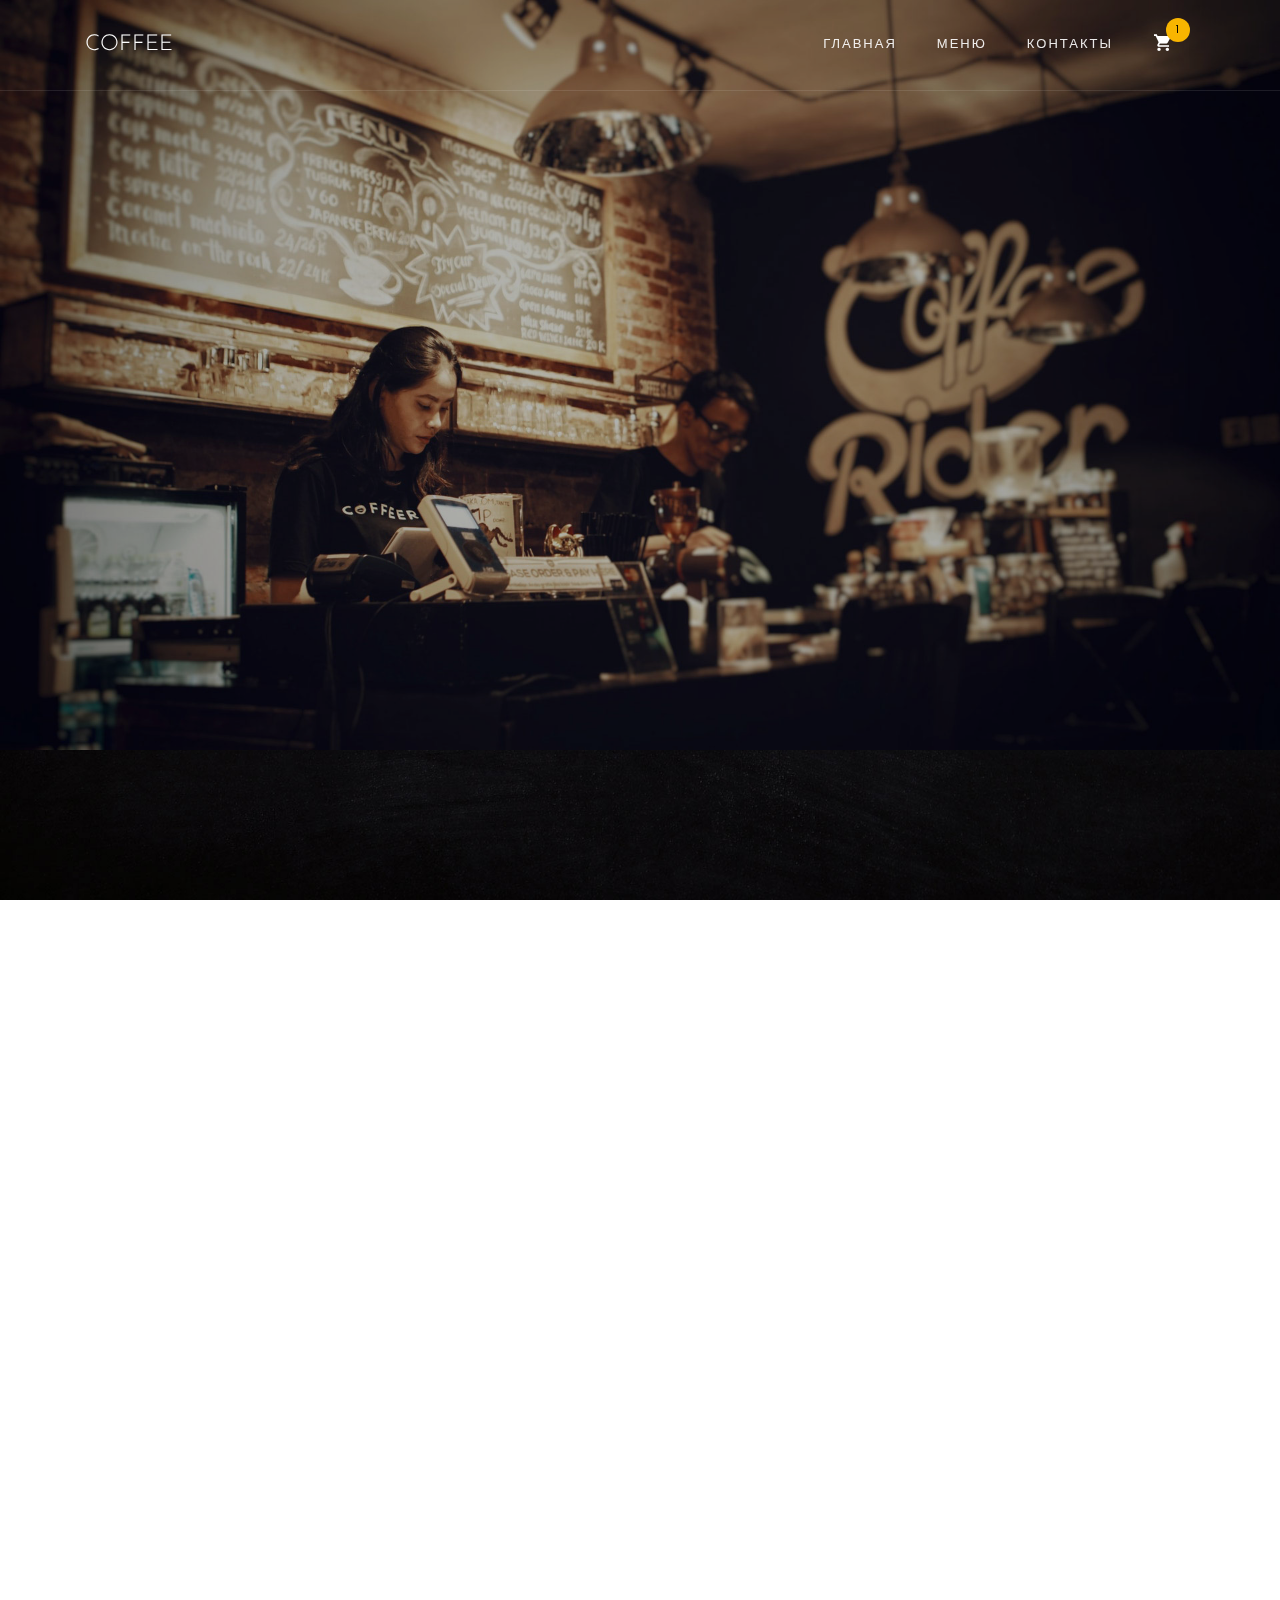
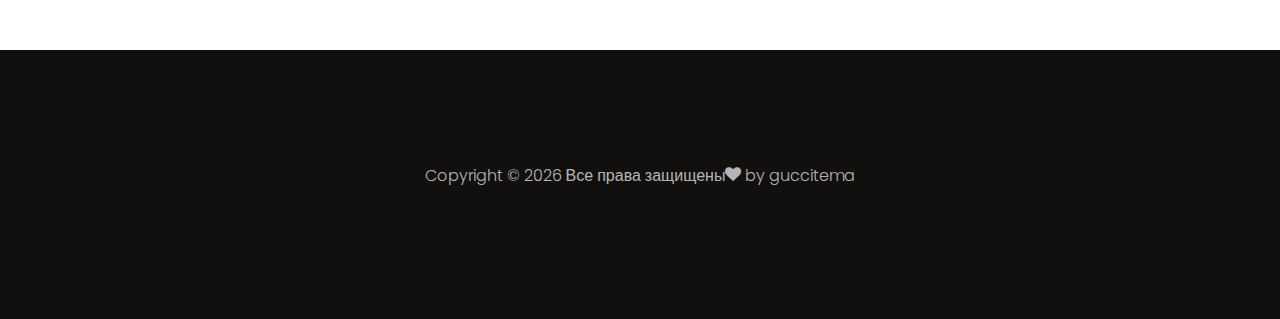
<file: checkout.html>
<!DOCTYPE html>
<html lang="ru">

<head>
	<title>Coffee</title>
	<meta charset="utf-8">
	<meta name="viewport" content="width=device-width, initial-scale=1, shrink-to-fit=no">

	<link href="https://fonts.googleapis.com/css?family=Poppins:300,400,500,600,700" rel="stylesheet">
	<link href="https://fonts.googleapis.com/css?family=Josefin+Sans:400,700" rel="stylesheet">
	<link href="https://fonts.googleapis.com/css?family=Great+Vibes" rel="stylesheet">

	<link rel="stylesheet" href="css/open-iconic-bootstrap.min.css">
	<link rel="stylesheet" href="css/animate.css">

	<link rel="stylesheet" href="css/owl.carousel.min.css">
	<link rel="stylesheet" href="css/owl.theme.default.min.css">
	<link rel="stylesheet" href="css/magnific-popup.css">

	<link rel="stylesheet" href="css/aos.css">

	<link rel="stylesheet" href="css/ionicons.min.css">

	<link rel="stylesheet" href="css/bootstrap-datepicker.css">
	<link rel="stylesheet" href="css/jquery.timepicker.css">


	<link rel="stylesheet" href="css/flaticon.css">
	<link rel="stylesheet" href="css/icomoon.css">
	<link rel="stylesheet" href="css/style.css">
</head>

<body>
	<nav class="navbar navbar-expand-lg navbar-dark ftco_navbar bg-dark ftco-navbar-light" id="ftco-navbar">
		<div class="container">
			<a class="navbar-brand" href="index.html">Coffee</a>
			<button class="navbar-toggler" type="button" data-toggle="collapse" data-target="#ftco-nav"
				aria-controls="ftco-nav" aria-expanded="false" aria-label="Toggle navigation">
				<span class="oi oi-menu"></span> Меню
			</button>
			<div class="collapse navbar-collapse" id="ftco-nav">
				<ul class="navbar-nav ml-auto">
					<li class="nav-item"><a href="index.html" class="nav-link">Главная</a></li>
					<li class="nav-item"><a href="menu.html" class="nav-link">Меню</a></li>
					<li class="nav-item"><a href="contact.html" class="nav-link">Контакты</a></li>
					<li class="nav-item cart"><a href="cart.html" class="nav-link"><span
								class="icon icon-shopping_cart"></span><span
								class="bag d-flex justify-content-center align-items-center"><small>1</small></span></a>
					</li>
				</ul>
			</div>
		</div>
	</nav>
	<!-- END nav -->

	<section class="home-slider owl-carousel">

		<div class="slider-item" style="background-image: url(images/bg_3.jpg);" data-stellar-background-ratio="0.5">
			<div class="overlay"></div>
			<div class="container">
				<div class="row slider-text justify-content-center align-items-center">

					<div class="col-md-7 col-sm-12 text-center ftco-animate">
						<h1 class="mb-3 mt-5 bread">Оформление заказа</h1>
						<p class="breadcrumbs"><span class="mr-2"><a href="index.html">Главная</a></span>
							<span>Оформление заказа</span>
						</p>
					</div>

				</div>
			</div>
		</div>
	</section>

	<section class="ftco-section">
		<div class="container">
			<div class="row">
				<div class="col-xl-8 ftco-animate">
					<form name="contactForm" onsubmit="return validateForm()" id="form"
						class="billing-form ftco-bg-dark p-3 p-md-10">
						<h3 class="mb-3 billing-heading">Данные клиента</h3>
						<div class="row align-items-end">
							<div class="col-md-6">
								<div class="form-group">
									<label for="firstname">Имя</label>
									<input type="text" name="firstname" class="form-control" placeholder="Иван">
									<div class="error" id="firstnameErr"></div>
								</div>
							</div>
							<div class="col-md-6">
								<div class="form-group">
									<label for="lastname">Фамилия</label>
									<input type="text" name="lastname" class="form-control" placeholder="Иванов">
									<div class="error" id="lastnameErr"></div>
								</div>
							</div>
							<div class="w-100"></div>
							<div class="col-md-6">
								<div class="form-group">
									<label for="phone">Мобильный телефон</label>
									<input type="text" name="phone" class="form-control" placeholder="+7XXXXXXXXXX">
									<div class="error" id="phoneErr"></div>
								</div>
							</div>
							<div class="col-md-6">
								<div class="form-group">
									<label for="emailaddress">Email</label>
									<input type="email" name="email" class="form-control" placeholder="example@mail.ru">
									<div class="error" id="emailErr"></div>
								</div>
							</div>
						</div>


						<div class="row mt-5 pt-3 d-flex">
							<div class="col-md-6 d-flex">
								<div class="cart-detail cart-total ftco-bg-dark p-3 p-md-4">
									<h3 class="billing-heading mb-4">Всего в корзине</h3>
									<p class="d-flex">
										<span>Общая стоимость</span>
										<span>360р.</span>
									</p>
									<p class="d-flex">
										<span>Скидка</span>
										<span>30р.</span>
									</p>
									<hr>
									<p class="d-flex total-price">
										<span>Итоговая стоимость</span>
										<span>330р.</span>
									</p>
									<button type="submit" class="btn btn-primary py-3 px-4" role="button">Оформить
										заказ</button>
								</div>
							</div>
						</div>
					</form>
					<script>

						function printError(elemId, hintMsg) {
							document.getElementById(elemId).innerHTML = hintMsg;
						}

						function validateForm() {

							var firstname = document.contactForm.firstname.value;
							var lastname = document.contactForm.lastname.value;
							var phone = document.contactForm.phone.value;
							var email = document.contactForm.email.value;


							var fistnameErr = lastnameErr = phoneErr = emailErr = true;

							// Проверяем имя
							if (firstname == "") {
								printError("firstnameErr", "Пожалуйста, введите ваше имя");
							} else {
								var regex = /^[а-яА-Я\s]+$/;
								if (regex.test(firstname) === false) {
									printError("firstnameErr", "Пожалуйста, введите правильное имя");
								} else {
									printError("firstnameErr", "");
									firstnameErr = false;
								}
							}

							if (lastname == "") {
								printError("lastnameErr", "Пожалуйста, введите вашу фамилию");
							} else {
								var regex = /^[а-яА-Я\s]+$/;
								if (regex.test(lastname) === false) {
									printError("lastnameErr", "Пожалуйста, введите правильную фамилию");
								} else {
									printError("lastnameErr", "");
									lastnameErr = false;
								}
							}
							// Проверяем номер мобильного телефона
							if (phone == "") {
								printError("phoneErr", "Пожалуйста, введите номер вашего мобильного телефона");
							} else {
								var regex = /^[1-9]\d{10}$/;
								if (regex.test(phone) === false) {
									printError("phoneErr", "Пожалуйста, введите действительный 11-значный номер мобильного телефона");
								} else {
									printError("phoneErr", "");
									phoneErr = false;
								}
							}

							// Проверяем адрес электронной почты
							if (email == "") {
								printError("emailErr", "Пожалуйста, введите адрес вашей электронной почты");
							} else {
								// Регулярное выражение для базовой проверки электронной почты
								var regex = /^\S+@\S+\.\S+$/;
								if (regex.test(email) === false) {
									printError("emailErr", "Пожалуйста, введите действительный адрес электронной почты");
								} else {
									printError("emailErr", "");
									emailErr = false;
								}
							}

							if ((firstnameErr || lastnameErr || phoneErr || emailErr) == true) {
								return false;
							} else {
								// Создаем строки из входных данных для предварительного просмотра
								var dataPreview = "Вы ввели следующие данные: \n" +
									"Имя: " + firstname + "\n" +
									"Фамилия: " + lastname + "\n" +
									"Номер: " + phone + "\n" +
									"Email: " + email + "\n";
								// Отображаем входные данные в диалоговом окне перед отправкой формы
								alert(dataPreview);
							}
						}




					</script>

					<div class="form-success form-success_hide">
						<div class="form-success__message">Форма успешно отправлена. Нажмите <button type="button"
								class="form-success__btn">здесь</button>, если нужно отправить ещё одну форму.</div>
					</div>
				</div>
			</div>
		</div>
		</div>
	</section>

	<footer class="ftco-footer ftco-section img">
		<div class="col-md-12 text-center">
			<p>
				<!-- Link back to Colorlib can't be removed. Template is licensed under CC BY 3.0. -->
				Copyright &copy;
				<script>document.write(new Date().getFullYear());</script> Все права защищены<i class="icon-heart"
					aria-hidden="true"></i> by <a href="https://vk.com/guccitema" target="_blank">guccitema</a>
				<!-- Link back to Colorlib can't be removed. Template is licensed under CC BY 3.0. -->
			</p>
		</div>
		</div>
		</div>
	</footer>


	<!-- loader -->
	<div id="ftco-loader" class="show fullscreen"><svg class="circular" width="48px" height="48px">
			<circle class="path-bg" cx="24" cy="24" r="22" fill="none" stroke-width="4" stroke="#eeeeee" />
			<circle class="path" cx="24" cy="24" r="22" fill="none" stroke-width="4" stroke-miterlimit="10"
				stroke="#F96D00" />
		</svg></div>


	<script src="js/jquery.min.js"></script>
	<script src="js/jquery-migrate-3.0.1.min.js"></script>
	<script src="js/popper.min.js"></script>
	<script src="js/bootstrap.min.js"></script>
	<script src="js/jquery.easing.1.3.js"></script>
	<script src="js/jquery.waypoints.min.js"></script>
	<script src="js/jquery.stellar.min.js"></script>
	<script src="js/owl.carousel.min.js"></script>
	<script src="js/jquery.magnific-popup.min.js"></script>
	<script src="js/aos.js"></script>
	<script src="js/jquery.animateNumber.min.js"></script>
	<script src="js/bootstrap-datepicker.js"></script>
	<script src="js/jquery.timepicker.min.js"></script>
	<script src="js/scrollax.min.js"></script>
	<script src="js/form-processing.js"></script>
	<script src="js/main.js"></script>

	<script>
		$(document).ready(function () {

			var quantitiy = 0;
			$('.quantity-right-plus').click(function (e) {

				// Stop acting like a button
				e.preventDefault();
				// Get the field name
				var quantity = parseInt($('#quantity').val());

				// If is not undefined

				$('#quantity').val(quantity + 1);


				// Increment

			});

			$('.quantity-left-minus').click(function (e) {
				// Stop acting like a button
				e.preventDefault();
				// Get the field name
				var quantity = parseInt($('#quantity').val());

				// If is not undefined

				// Increment
				if (quantity > 0) {
					$('#quantity').val(quantity - 1);
				}
			});

		});
	</script>


</body>

</html>
</file>
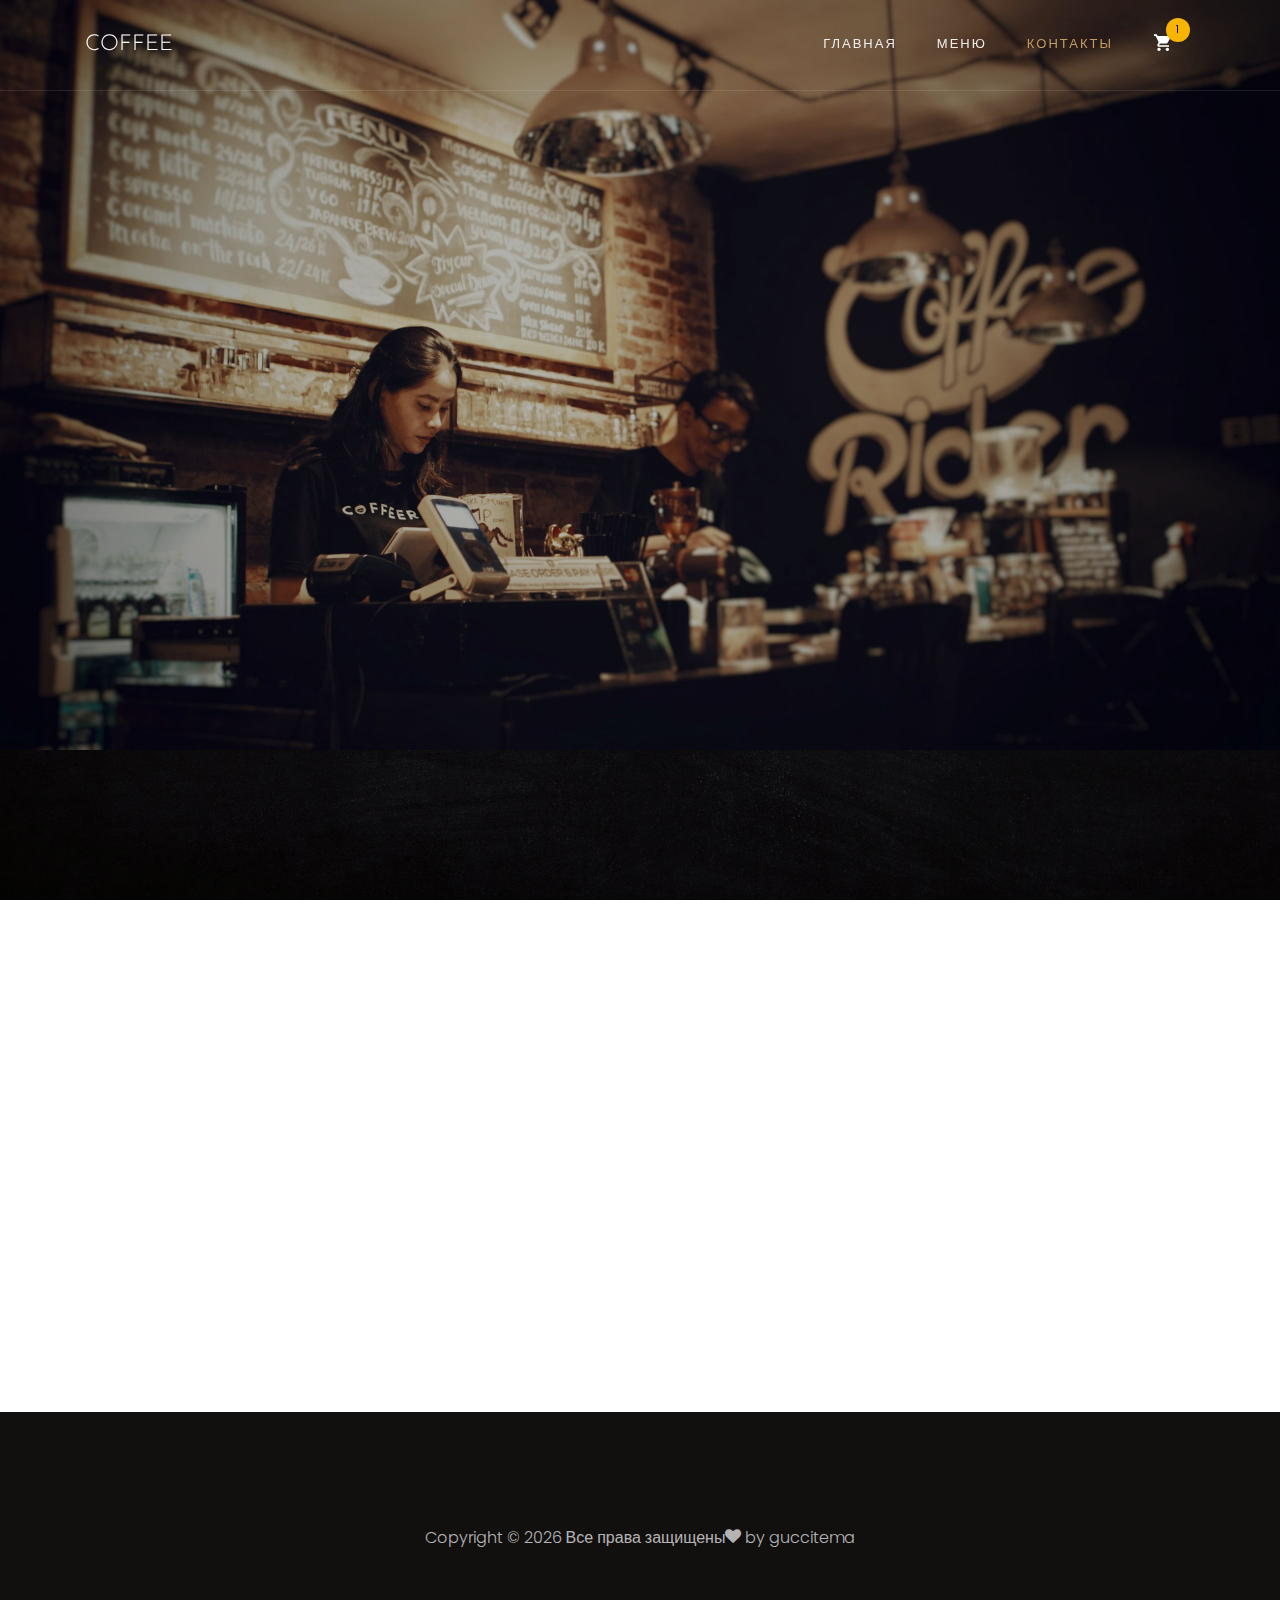
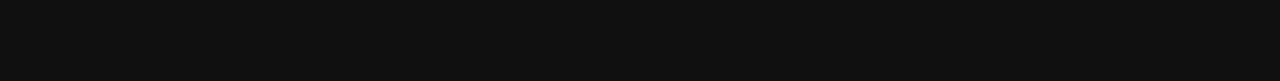
<file: contact.html>
<!DOCTYPE html>
<html lang="ru">

<head>
	<title>Coffee</title>
	<meta charset="utf-8">
	<meta name="viewport" content="width=device-width, initial-scale=1, shrink-to-fit=no">

	<link href="https://fonts.googleapis.com/css?family=Poppins:300,400,500,600,700" rel="stylesheet">
	<link href="https://fonts.googleapis.com/css?family=Josefin+Sans:400,700" rel="stylesheet">
	<link href="https://fonts.googleapis.com/css?family=Great+Vibes" rel="stylesheet">

	<link rel="stylesheet" href="css/open-iconic-bootstrap.min.css">
	<link rel="stylesheet" href="css/animate.css">

	<link rel="stylesheet" href="css/owl.carousel.min.css">
	<link rel="stylesheet" href="css/owl.theme.default.min.css">
	<link rel="stylesheet" href="css/magnific-popup.css">

	<link rel="stylesheet" href="css/aos.css">

	<link rel="stylesheet" href="css/ionicons.min.css">

	<link rel="stylesheet" href="css/bootstrap-datepicker.css">
	<link rel="stylesheet" href="css/jquery.timepicker.css">


	<link rel="stylesheet" href="css/flaticon.css">
	<link rel="stylesheet" href="css/icomoon.css">
	<link rel="stylesheet" href="css/style.css">
</head>

<body>
	<nav class="navbar navbar-expand-lg navbar-dark ftco_navbar bg-dark ftco-navbar-light" id="ftco-navbar">
		<div class="container">
			<a class="navbar-brand" href="index.html">Coffee</a>
			<button class="navbar-toggler" type="button" data-toggle="collapse" data-target="#ftco-nav"
				aria-controls="ftco-nav" aria-expanded="false" aria-label="Toggle navigation">
				<span class="oi oi-menu"></span> Меню
			</button>
			<div class="collapse navbar-collapse" id="ftco-nav">
				<ul class="navbar-nav ml-auto">
					<li class="nav-item"><a href="index.html" class="nav-link">Главная</a></li>
					<li class="nav-item"><a href="menu.html" class="nav-link">Меню</a></li>
					<li class="nav-item active"><a href="contact.html" class="nav-link">Контакты</a></li>
					<li class="nav-item cart"><a href="cart.html" class="nav-link"><span
								class="icon icon-shopping_cart"></span><span
								class="bag d-flex justify-content-center align-items-center"><small>1</small></span></a>
					</li>
				</ul>
			</div>
		</div>
	</nav>
	<!-- END nav -->

	<section class="home-slider owl-carousel">

		<div class="slider-item" style="background-image: url(images/bg_3.jpg);" data-stellar-background-ratio="0.5">
			<div class="overlay"></div>
			<div class="container">
				<div class="row slider-text justify-content-center align-items-center">

					<div class="col-md-7 col-sm-12 text-center ftco-animate">
						<h1 class="mb-3 mt-5 bread">Свяжись с нами</h1>
						<p class="breadcrumbs"><span class="mr-2"><a href="index.html">Главная</a></span>
							<span>Контакты</span>
						</p>
					</div>

				</div>
			</div>
		</div>
	</section>

	<section class="ftco-section contact-section">
		<div class="container mt-5">
			<div class="row block-9">
				<div class="col-md-4 contact-info ftco-animate">
					<div class="row">
						<div class="col-md-12 mb-4">
							<h2 class="h4">Контактная информация</h2>
						</div>
						<div class="col-md-12 mb-3">
							<p><span>Адрес:</span> Россия, Красноярский край, г. Красноярск, ул. Молокова, д. 28</p>
						</div>
						<div class="col-md-12 mb-3">
							<p><span>Номер телефона:</span> +7-(923)-236-65-44</p>
						</div>
						<div class="col-md-12 mb-3">
							<p><span>Email:</span> <a href="mailto:lefler_artem@mail.ru"> lefler_artem@mail.ru</a></p>
						</div>
						<div class="col-md-12 mb-3">
						</div>
					</div>
				</div>
				<div class="col-md-1"></div>
				<div class="col-md-6 ftco-animate">
					<form action="#" class="contact-form">
						<div class="row">
							<div class="col-md-6">
								<div class="form-group">
									<input type="text" class="form-control" placeholder="Ваше имя">
								</div>
							</div>
							<div class="col-md-6">
								<div class="form-group">
									<input type="text" class="form-control" placeholder="Ваша почта">
								</div>
							</div>
						</div>
						<div class="form-group">
							<input type="text" class="form-control" placeholder="Тема сообщения">
						</div>
						<div class="form-group">
							<textarea name="" id="" cols="30" rows="7" class="form-control"
								placeholder="Сообщение"></textarea>
						</div>
						<div class="form-group">
							<input type="submit" value="Отправить сообщение" class="btn btn-primary py-3 px-5">
						</div>
					</form>
				</div>
			</div>
		</div>
	</section>



	<footer class="ftco-footer ftco-section img">
		<div class="col-md-12 text-center">
			<p>
				<!-- Link back to Colorlib can't be removed. Template is licensed under CC BY 3.0. -->
				Copyright &copy;
				<script>document.write(new Date().getFullYear());</script> Все права защищены<i class="icon-heart"
					aria-hidden="true"></i> by <a href="https://vk.com/guccitema" target="_blank">guccitema</a>
				<!-- Link back to Colorlib can't be removed. Template is licensed under CC BY 3.0. -->
			</p>
		</div>
		</div>
		</div>
	</footer>



	<!-- loader -->
	<div id="ftco-loader" class="show fullscreen"><svg class="circular" width="48px" height="48px">
			<circle class="path-bg" cx="24" cy="24" r="22" fill="none" stroke-width="4" stroke="#eeeeee" />
			<circle class="path" cx="24" cy="24" r="22" fill="none" stroke-width="4" stroke-miterlimit="10"
				stroke="#F96D00" />
		</svg></div>


	<script src="js/jquery.min.js"></script>
	<script src="js/jquery-migrate-3.0.1.min.js"></script>
	<script src="js/popper.min.js"></script>
	<script src="js/bootstrap.min.js"></script>
	<script src="js/jquery.easing.1.3.js"></script>
	<script src="js/jquery.waypoints.min.js"></script>
	<script src="js/jquery.stellar.min.js"></script>
	<script src="js/owl.carousel.min.js"></script>
	<script src="js/jquery.magnific-popup.min.js"></script>
	<script src="js/aos.js"></script>
	<script src="js/jquery.animateNumber.min.js"></script>
	<script src="js/bootstrap-datepicker.js"></script>
	<script src="js/jquery.timepicker.min.js"></script>
	<script src="js/scrollax.min.js"></script>

	<script src="js/main.js"></script>

</body>

</html>
</file>
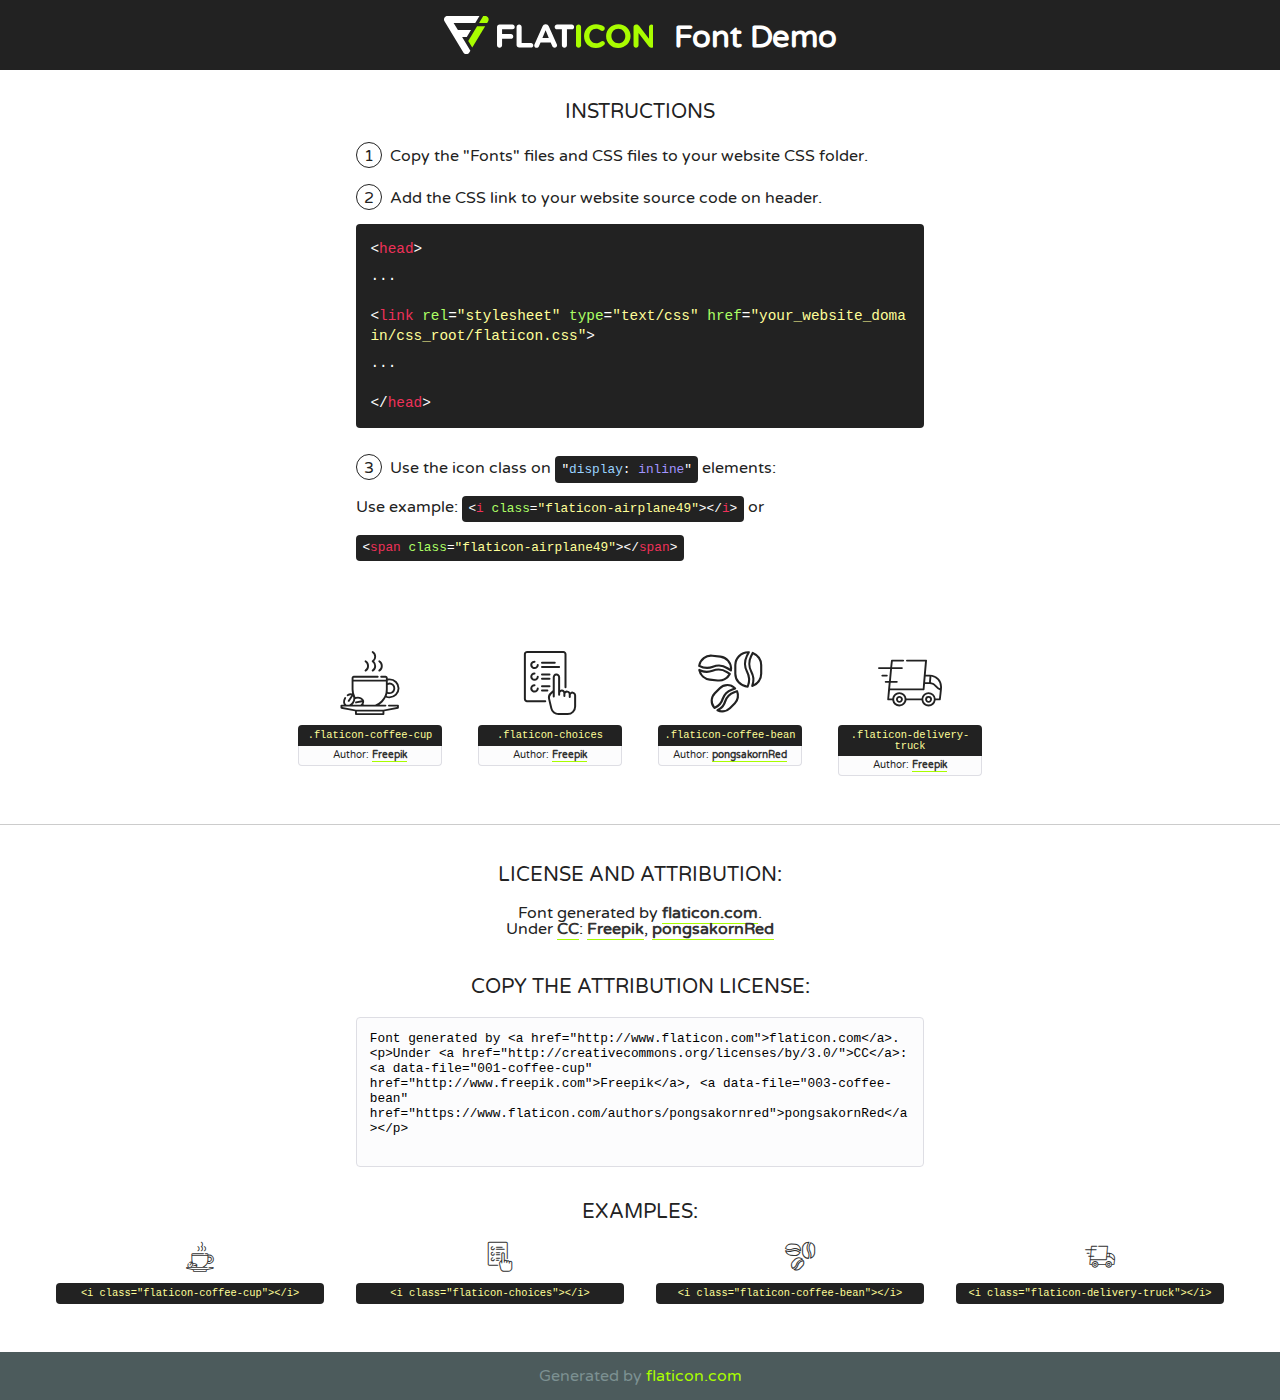
<file: fonts/flaticon/font/flaticon.html>
<!DOCTYPE html>
<!--
  Flaticon icon font: Flaticon
  Creation date: 27/09/2018 06:27
-->
<html>
<!DOCTYPE html>
<html>

<head>
    <title>Flaticon WebFont</title>
    <link href="http://fonts.googleapis.com/css?family=Varela+Round" rel="stylesheet" type="text/css" />
    <link rel="stylesheet" type="text/css" href="flaticon.css">
    <meta charset="UTF-8">
    <style>
    html, body, div, span, applet, object, iframe,
    h1, h2, h3, h4, h5, h6, p, blockquote, pre,
    a, abbr, acronym, address, big, cite, code,
    del, dfn, em, img, ins, kbd, q, s, samp,
    small, strike, strong, sub, sup, tt, var,
    b, u, i, center,
    dl, dt, dd, ol, ul, li,
    fieldset, form, label, legend,
    table, caption, tbody, tfoot, thead, tr, th, td,
    article, aside, canvas, details, embed, 
    figure, figcaption, footer, header, hgroup, 
    menu, nav, output, ruby, section, summary,
    time, mark, audio, video {
        margin: 0;
        padding: 0;
        border: 0;
        font-size: 100%;
        font: inherit;
        vertical-align: baseline;
    }
    /* HTML5 display-role reset for older browsers */
    article, aside, details, figcaption, figure, 
    footer, header, hgroup, menu, nav, section {
        display: block;
    }
    body {
        line-height: 1;
    }
    ol, ul {
        list-style: none;
    }
    blockquote, q {
        quotes: none;
    }
    blockquote:before, blockquote:after,
    q:before, q:after {
        content: '';
        content: none;
    }
    table {
        border-collapse: collapse;
        border-spacing: 0;
    }
    body {
        font-family: 'Varela Round', Helvetica, Arial, sans-serif;
        font-size: 16px;
        color: #222;
    }
    a {
        color: #333;
        border-bottom: 1px solid #a9fd00;
        font-weight: bold;
        text-decoration: none;
    }
    * {
        -moz-box-sizing: border-box;
        -webkit-box-sizing: border-box;
        box-sizing: border-box;
        margin: 0;
        padding: 0;
    }
    [class^="flaticon-"]:before, [class*=" flaticon-"]:before, [class^="flaticon-"]:after, [class*=" flaticon-"]:after {
        font-family: Flaticon;
        font-size: 30px;
        font-style: normal;
        margin-left: 20px;
        color: #333;
    }
    .wrapper {
        max-width: 600px;
        margin: auto;
        padding: 0 1em;
    }
    .title {
        font-size: 1.25em;
        text-align: center;
        margin-bottom: 1em;
        text-transform: uppercase;
    }
    header {
        text-align: center;
        background-color: #222;
        color: #fff;
        padding: 1em;
    }
    header .logo {
        width: 210px;
        height: 38px;
        display: inline-block;
        vertical-align: middle;
        margin-right: 1em;
        border: none;
    }
    header strong {
        font-size: 1.95em;
        font-weight: bold;
        vertical-align: middle;
        margin-top: 5px;
        display: inline-block;
    }
    .demo {
        margin: 2em auto;
        line-height: 1.25em;
    }
    .demo ul li {
        margin-bottom: 1em;
    }
    .demo ul li .num {
        color: #222;
        border-radius: 20px;
        display: inline-block;
        width: 26px;
        padding: 3px;
        height: 26px;
        text-align: center;
        margin-right: 0.5em;
        border: 1px solid #222;
    }
    .demo ul li code {
        background-color: #222;
        border-radius: 4px;
        padding: 0.25em 0.5em;
        display: inline-block;
        color: #fff;
        font-family: Consolas,Monaco,Lucida Console,Liberation Mono,DejaVu Sans Mono,Bitstream Vera Sans Mono,Courier New, monospace;
        font-weight: lighter;
        margin-top: 1em;
        font-size: 0.8em;
        word-break: break-all;
    }
    .demo ul li code.big {
        padding: 1em;
        font-size: 0.9em;
    }
    .demo ul li code .red {
        color: #EF3159;
    }
    .demo ul li code .green {
        color: #ACFF65;
    }
    .demo ul li code .yellow {
        color: #FFFF99;
    }
    .demo ul li code .blue {
        color: #99D3FF;
    }
    .demo ul li code .purple {
        color: #A295FF;
    }
    .demo ul li code .dots {
        margin-top: 0.5em;
        display: block;
    }
    #glyphs {
        border-bottom: 1px solid #ccc;
        padding: 2em 0;
        text-align: center;
    }
    .glyph {
        display: inline-block;
        width: 9em;
        margin: 1em;
        text-align: center;
        vertical-align: top;
        background: #FFF;
    }
    .glyph .glyph-icon {
        padding: 10px;
        display: block;
        font-family:"Flaticon";
        font-size: 64px;
        line-height: 1;
    }
    .glyph .glyph-icon:before {
        font-size: 64px;
        color: #222;
        margin-left: 0;
    }
    .class-name {
        font-size: 0.65em;
        background-color: #222;
        color: #fff;
        border-radius: 4px 4px 0 0;
        padding: 0.5em;
        color: #FFFF99;
        font-family: Consolas,Monaco,Lucida Console,Liberation Mono,DejaVu Sans Mono,Bitstream Vera Sans Mono,Courier New, monospace;
    }
    .author-name {
        font-size: 0.6em;
        background-color: #fcfcfd;
        border: 1px solid #DEDEE4;
        border-top: 0;
        border-radius: 0 0 4px 4px;
        padding: 0.5em;
    }
    .class-name:last-child {
        font-size: 10px;
        color:#888;
    }
    .class-name:last-child a {
        font-size: 10px;
        color:#555;
    }
    .class-name:last-child a:hover {
        color:#a9fd00;
    }
    .glyph > input {
        display: block;
        width: 100px;
        margin: 5px auto;
        text-align: center;
        font-size: 12px;
        cursor: text;
    }
    .glyph > input.icon-input {
        font-family:"Flaticon";
        font-size: 16px;
        margin-bottom: 10px;
    }
    .attribution .title {
        margin-top: 2em;
    }
    .attribution textarea {
        background-color: #fcfcfd;
        padding: 1em;
        border: none;
        box-shadow: none;
        border: 1px solid #DEDEE4;
        border-radius: 4px;
        resize: none;
        width: 100%;
        height: 150px;
        font-size: 0.8em;
        font-family: Consolas,Monaco,Lucida Console,Liberation Mono,DejaVu Sans Mono,Bitstream Vera Sans Mono,Courier New, monospace;
        -webkit-appearance: none;
    }
    .iconsuse {
        margin: 2em auto;
        text-align: center;
        max-width: 1200px;
    }
    .iconsuse:after {
        content: '';
        display: table;
        clear: both;
    }
    .iconsuse .image {
        float: left;
        width: 25%;
        padding: 0 1em;
    }
    .iconsuse .image p {
        margin-bottom: 1em;
    }
    .iconsuse .image span {
        display: block;
        font-size: 0.65em;
        background-color: #222;
        color: #fff;
        border-radius: 4px;
        padding: 0.5em;
        color: #FFFF99;
        margin-top: 1em;
        font-family: Consolas,Monaco,Lucida Console,Liberation Mono,DejaVu Sans Mono,Bitstream Vera Sans Mono,Courier New, monospace;
    }
    #footer {
        text-align: center;
        background-color: #4C5B5C;
        color: #7c9192;
        padding: 1em;
    }
    #footer a {
        border: none;
        color: #a9fd00;
        font-weight: normal;
    }
    @media (max-width: 960px) {
        .iconsuse .image {
            width: 50%;
        }
    }
    @media (max-width: 560px) {
        .iconsuse .image {
            width: 100%;
        }
    }
    </style>
</head>

<body class="characters-off">

    <header>
        <a href="http://www.flaticon.com" target="_blank" class="logo">
            <svg version="1.1" xmlns="http://www.w3.org/2000/svg" xmlns:xlink="http://www.w3.org/1999/xlink" xmlns:a="http://ns.adobe.com/AdobeSVGViewerExtensions/3.0/" viewBox="0 0 560.875 102.036" enable-background="new 0 0 560.875 102.036" xml:space="preserve">
                <defs>
                </defs>
                <g>
                    <g class="letters">
                        <path fill="#ffffff" d="M141.596,29.675c0-3.777,2.985-6.767,6.764-6.767h34.438c3.426,0,6.15,2.728,6.15,6.15
                        c0,3.43-2.724,6.149-6.15,6.149h-27.674v13.091h23.719c3.429,0,6.151,2.724,6.151,6.15c0,3.43-2.723,6.149-6.151,6.149h-23.719
                        v17.574c0,3.773-2.986,6.761-6.764,6.761c-3.779,0-6.764-2.989-6.764-6.761V29.675z"></path>
                        <path fill="#ffffff" d="M193.844,29.149c0-3.781,2.985-6.767,6.764-6.767c3.776,0,6.763,2.985,6.763,6.767v42.957h25.039
                        c3.426,0,6.149,2.726,6.149,6.153c0,3.425-2.723,6.15-6.149,6.15h-31.802c-3.779,0-6.764-2.986-6.764-6.768V29.149z"></path>
                        <path fill="#ffffff" d="M241.891,75.71l21.438-48.407c1.492-3.341,4.215-5.357,7.906-5.357h0.792
                        c3.686,0,6.323,2.017,7.815,5.357l21.439,48.407c0.436,0.967,0.701,1.845,0.701,2.723c0,3.602-2.809,6.501-6.414,6.501
                        c-3.161,0-5.269-1.845-6.499-4.655l-4.132-9.661h-27.059l-4.301,10.102c-1.144,2.631-3.426,4.214-6.237,4.214
                        c-3.517,0-6.24-2.81-6.24-6.325C241.1,77.64,241.451,76.677,241.891,75.71z M279.932,58.666l-8.521-20.297l-8.526,20.297H279.932
                        z"></path>
                        <path fill="#ffffff" d="M314.864,35.387H301.86c-3.429,0-6.239-2.813-6.239-6.238c0-3.429,2.811-6.24,6.239-6.24h39.533
                        c3.426,0,6.237,2.811,6.237,6.24c0,3.425-2.811,6.238-6.237,6.238h-13.001v42.785c0,3.773-2.99,6.761-6.764,6.761
                        c-3.779,0-6.764-2.989-6.764-6.761V35.387z"></path>
                        <path fill="#A9FD00" d="M352.615,29.149c0-3.781,2.985-6.767,6.767-6.767c3.774,0,6.761,2.985,6.761,6.767v49.024
                        c0,3.773-2.987,6.761-6.761,6.761c-3.781,0-6.767-2.989-6.767-6.761V29.149z"></path>
                        <path fill="#A9FD00" d="M374.132,53.836v-0.179c0-17.481,13.178-31.801,32.065-31.801c9.22,0,15.459,2.458,20.557,6.238
                        c1.402,1.054,2.637,2.985,2.637,5.357c0,3.692-2.985,6.59-6.681,6.59c-1.845,0-3.071-0.702-4.044-1.319
                        c-3.776-2.813-7.729-4.393-12.562-4.393c-10.364,0-17.831,8.611-17.831,19.154v0.173c0,10.542,7.291,19.329,17.831,19.329
                        c5.715,0,9.492-1.756,13.359-4.834c1.049-0.874,2.458-1.491,4.039-1.491c3.429,0,6.325,2.813,6.325,6.236
                        c0,2.106-1.056,3.78-2.282,4.834c-5.539,4.834-12.036,7.733-21.878,7.733C387.572,85.464,374.132,71.493,374.132,53.836z"></path>
                        <path fill="#A9FD00" d="M433.009,53.836v-0.179c0-17.481,13.79-31.801,32.766-31.801c18.981,0,32.592,14.143,32.592,31.628v0.173
                        c0,17.483-13.785,31.807-32.769,31.807C446.625,85.464,433.009,71.32,433.009,53.836z M484.224,53.836v-0.179
                        c0-10.539-7.725-19.326-18.626-19.326c-10.893,0-18.449,8.611-18.449,19.154v0.173c0,10.542,7.73,19.329,18.626,19.329
                        C476.676,72.986,484.224,64.378,484.224,53.836z"></path>
                        <path fill="#A9FD00" d="M506.233,29.321c0-3.774,2.99-6.763,6.767-6.763h1.401c3.252,0,5.183,1.583,7.029,3.953l26.093,34.265
                        V29.059c0-3.692,2.99-6.677,6.681-6.677c3.683,0,6.671,2.985,6.671,6.677v48.934c0,3.78-2.987,6.765-6.764,6.765h-0.436
                        c-3.257,0-5.188-1.581-7.034-3.953l-27.056-35.492v32.944c0,3.687-2.985,6.676-6.678,6.676c-3.683,0-6.673-2.989-6.673-6.676
                        V29.321z"></path>
                    </g>
                    <g class="insignia">
                        <path fill="#ffffff" d="M48.372,56.137h12.517l11.156-18.537H37.186L25.688,18.539h57.825L94.668,0H9.271
                        C5.925,0,2.842,1.801,1.198,4.716c-1.644,2.907-1.593,6.482,0.134,9.343l50.38,83.501c1.678,2.781,4.689,4.476,7.938,4.476
                        c3.246,0,6.257-1.695,7.935-4.476l2.898-4.804L48.372,56.137z"></path>
                        <g class="i">
                            <path fill="#A9FD00" d="M93.575,18.539h0.031v0.004l21.652,0.004l2.705-4.488c1.727-2.861,1.778-6.436,0.133-9.343
                            C116.454,1.801,113.371,0,110.026,0h-5.294L93.575,18.539z"></path>
                            <polygon fill="#A9FD00" points="88.291,27.356 64.725,66.486 75.519,84.404 109.942,27.356"></polygon>
                        </g>
                    </g>
                </g>
            </svg>
        </a>
        <strong>Font Demo</strong>
    </header>


    <section class="demo wrapper">

        <p class="title">Instructions</p>

        <ul>
            <li>
                <span class="num">1</span>Copy the "Fonts" files and CSS files to your website CSS folder.
            </li>
            <li>
                <span class="num">2</span>Add the CSS link to your website source code on header.
                <code class="big">
                    &lt;<span class="red">head</span>&gt;
                    <br/><span class="dots">...</span>
                    <br/>&lt;<span class="red">link</span> <span class="green">rel</span>=<span class="yellow">"stylesheet"</span> <span class="green">type</span>=<span class="yellow">"text/css"</span> <span class="green">href</span>=<span class="yellow">"your_website_domain/css_root/flaticon.css"</span>&gt;
                    <br/><span class="dots">...</span>
                    <br/>&lt;/<span class="red">head</span>&gt;
                </code>
            </li>

            <li>
                <p>
                    <span class="num">3</span>Use the icon class on <code>"<span class="blue">display</span>:<span class="purple"> inline</span>"</code> elements:
                    <br />
                    Use example: <code>&lt;<span class="red">i</span> <span class="green">class</span>=<span class="yellow">&quot;flaticon-airplane49&quot;</span>&gt;&lt;/<span class="red">i</span>&gt;</code> or <code>&lt;<span class="red">span</span> <span class="green">class</span>=<span class="yellow">&quot;flaticon-airplane49&quot;</span>&gt;&lt;/<span class="red">span</span>&gt;</code>
            </li>
        </ul>

    </section>




   <section id="glyphs">          
    
      
        <div class="glyph"><div class="glyph-icon flaticon-coffee-cup"></div>
            <div class="class-name">.flaticon-coffee-cup</div>
            <div class="author-name">Author: <a data-file="001-coffee-cup" href="http://www.freepik.com">Freepik</a> </div> 
        </div>        
        
        <div class="glyph"><div class="glyph-icon flaticon-choices"></div>
            <div class="class-name">.flaticon-choices</div>
            <div class="author-name">Author: <a data-file="002-choices" href="http://www.freepik.com">Freepik</a> </div> 
        </div>        
        
        <div class="glyph"><div class="glyph-icon flaticon-coffee-bean"></div>
            <div class="class-name">.flaticon-coffee-bean</div>
            <div class="author-name">Author: <a data-file="003-coffee-bean" href="https://www.flaticon.com/authors/pongsakornred">pongsakornRed</a> </div> 
        </div>        
        
        <div class="glyph"><div class="glyph-icon flaticon-delivery-truck"></div>
            <div class="class-name">.flaticon-delivery-truck</div>
            <div class="author-name">Author: <a data-file="004-delivery-truck" href="http://www.freepik.com">Freepik</a> </div> 
        </div>        
        

    </section>



    <section class="attribution wrapper"   style="text-align:center;">

      <div class="title">License and attribution:</div><div class="attrDiv">Font generated by <a href="http://www.flaticon.com">flaticon.com</a>. <div><p>Under <a href="http://creativecommons.org/licenses/by/3.0/">CC</a>: <a data-file="001-coffee-cup" href="http://www.freepik.com">Freepik</a>, <a data-file="003-coffee-bean" href="https://www.flaticon.com/authors/pongsakornred">pongsakornRed</a></p>  </div>
      </div>
      <div class="title">Copy the Attribution License:</div>

    <textarea onclick="this.focus();this.select();">Font generated by &lt;a href=&quot;http://www.flaticon.com&quot;&gt;flaticon.com&lt;/a&gt;. <p>Under <a href="http://creativecommons.org/licenses/by/3.0/">CC</a>: <a data-file="001-coffee-cup" href="http://www.freepik.com">Freepik</a>, <a data-file="003-coffee-bean" href="https://www.flaticon.com/authors/pongsakornred">pongsakornRed</a></p>  
     </textarea>

    </section>

    <section class="iconsuse">

          <div class="title">Examples:</div>            
             
            <div class="image">
                <p>
                    <i class="glyph-icon flaticon-coffee-cup"></i> 
                    <span>&lt;i class=&quot;flaticon-coffee-cup&quot;&gt;&lt;/i&gt;</span>
                </p>
            </div>
            
            <div class="image">
                <p>
                    <i class="glyph-icon flaticon-choices"></i> 
                    <span>&lt;i class=&quot;flaticon-choices&quot;&gt;&lt;/i&gt;</span>
                </p>
            </div>
            
            <div class="image">
                <p>
                    <i class="glyph-icon flaticon-coffee-bean"></i> 
                    <span>&lt;i class=&quot;flaticon-coffee-bean&quot;&gt;&lt;/i&gt;</span>
                </p>
            </div>
            
            <div class="image">
                <p>
                    <i class="glyph-icon flaticon-delivery-truck"></i> 
                    <span>&lt;i class=&quot;flaticon-delivery-truck&quot;&gt;&lt;/i&gt;</span>
                </p>
            </div>
                       
        </div>
                            
    </section>

<div id="footer">
    <div>Generated by <a href="http://www.flaticon.com">flaticon.com</a>
    </div>
</div>



</body>
</html>
</file>
<file: css/flaticon.css>
/*
  	Flaticon icon font: Flaticon
  	Creation date: 27/09/2018 06:27
  	*/
  	
@font-face {
  font-family: "Flaticon";
  src: url("../fonts/flaticon/font/Flaticon.eot");
  src: url("../fonts/flaticon/font/Flaticon.eot?#iefix") format("embedded-opentype"),
       url("../fonts/flaticon/font/Flaticon.woff") format("woff"),
       url("../fonts/flaticon/font/Flaticon.ttf") format("truetype"),
       url("../fonts/flaticon/font/Flaticon.svg#Flaticon") format("svg");
  font-weight: normal;
  font-style: normal;
}

@media screen and (-webkit-min-device-pixel-ratio:0) {
  @font-face {
    font-family: "Flaticon";
    src: url("../fonts/flaticon/font/Flaticon.svg#Flaticon") format("svg");
  }
}

[class^="flaticon-"]:before, [class*=" flaticon-"]:before,
[class^="flaticon-"]:after, [class*=" flaticon-"]:after {   
  font-family: Flaticon;
  font-style: normal;
  font-weight: normal;
  font-variant: normal;
  text-transform: none;
  line-height: 1;

  /* Better Font Rendering =========== */
  -webkit-font-smoothing: antialiased;
  -moz-osx-font-smoothing: grayscale;
}

.flaticon-coffee-cup:before { content: "\f100"; }
.flaticon-choices:before { content: "\f101"; }
.flaticon-coffee-bean:before { content: "\f102"; }
.flaticon-delivery-truck:before { content: "\f103"; }
</file>
<file: css/icomoon.css>
@font-face {
  font-family: 'icomoon';
  src:  url('../fonts/icomoon/icomoon.eot?6tt51o');
  src:  url('../fonts/icomoon/icomoon.eot?6tt51o#iefix') format('embedded-opentype'),
    url('../fonts/icomoon/icomoon.ttf?6tt51o') format('truetype'),
    url('../fonts/icomoon/icomoon.woff?6tt51o') format('woff'),
    url('../fonts/icomoon/icomoon.svg?6tt51o#icomoon') format('svg');
  font-weight: normal;
  font-style: normal;
}

[class^="icon-"], [class*=" icon-"] {
  /* use !important to prevent issues with browser extensions that change fonts */
  font-family: 'icomoon' !important;
  speak: none;
  font-style: normal;
  font-weight: normal;
  font-variant: normal;
  text-transform: none;
  line-height: 1;

  /* Better Font Rendering =========== */
  -webkit-font-smoothing: antialiased;
  -moz-osx-font-smoothing: grayscale;
}

.icon-asterisk:before {
  content: "\f069";
}
.icon-plus:before {
  content: "\f067";
}
.icon-question:before {
  content: "\f128";
}
.icon-minus:before {
  content: "\f068";
}
.icon-glass:before {
  content: "\f000";
}
.icon-music:before {
  content: "\f001";
}
.icon-search:before {
  content: "\f002";
}
.icon-envelope-o:before {
  content: "\f003";
}
.icon-heart:before {
  content: "\f004";
}
.icon-star:before {
  content: "\f005";
}
.icon-star-o:before {
  content: "\f006";
}
.icon-user:before {
  content: "\f007";
}
.icon-film:before {
  content: "\f008";
}
.icon-th-large:before {
  content: "\f009";
}
.icon-th:before {
  content: "\f00a";
}
.icon-th-list:before {
  content: "\f00b";
}
.icon-check:before {
  content: "\f00c";
}
.icon-close:before {
  content: "\f00d";
}
.icon-remove:before {
  content: "\f00d";
}
.icon-times:before {
  content: "\f00d";
}
.icon-search-plus:before {
  content: "\f00e";
}
.icon-search-minus:before {
  content: "\f010";
}
.icon-power-off:before {
  content: "\f011";
}
.icon-signal:before {
  content: "\f012";
}
.icon-cog:before {
  content: "\f013";
}
.icon-gear:before {
  content: "\f013";
}
.icon-trash-o:before {
  content: "\f014";
}
.icon-home:before {
  content: "\f015";
}
.icon-file-o:before {
  content: "\f016";
}
.icon-clock-o:before {
  content: "\f017";
}
.icon-road:before {
  content: "\f018";
}
.icon-download:before {
  content: "\f019";
}
.icon-arrow-circle-o-down:before {
  content: "\f01a";
}
.icon-arrow-circle-o-up:before {
  content: "\f01b";
}
.icon-inbox:before {
  content: "\f01c";
}
.icon-play-circle-o:before {
  content: "\f01d";
}
.icon-repeat:before {
  content: "\f01e";
}
.icon-rotate-right:before {
  content: "\f01e";
}
.icon-refresh:before {
  content: "\f021";
}
.icon-list-alt:before {
  content: "\f022";
}
.icon-lock:before {
  content: "\f023";
}
.icon-flag:before {
  content: "\f024";
}
.icon-headphones:before {
  content: "\f025";
}
.icon-volume-off:before {
  content: "\f026";
}
.icon-volume-down:before {
  content: "\f027";
}
.icon-volume-up:before {
  content: "\f028";
}
.icon-qrcode:before {
  content: "\f029";
}
.icon-barcode:before {
  content: "\f02a";
}
.icon-tag:before {
  content: "\f02b";
}
.icon-tags:before {
  content: "\f02c";
}
.icon-book:before {
  content: "\f02d";
}
.icon-bookmark:before {
  content: "\f02e";
}
.icon-print:before {
  content: "\f02f";
}
.icon-camera:before {
  content: "\f030";
}
.icon-font:before {
  content: "\f031";
}
.icon-bold:before {
  content: "\f032";
}
.icon-italic:before {
  content: "\f033";
}
.icon-text-height:before {
  content: "\f034";
}
.icon-text-width:before {
  content: "\f035";
}
.icon-align-left:before {
  content: "\f036";
}
.icon-align-center:before {
  content: "\f037";
}
.icon-align-right:before {
  content: "\f038";
}
.icon-align-justify:before {
  content: "\f039";
}
.icon-list:before {
  content: "\f03a";
}
.icon-dedent:before {
  content: "\f03b";
}
.icon-outdent:before {
  content: "\f03b";
}
.icon-indent:before {
  content: "\f03c";
}
.icon-video-camera:before {
  content: "\f03d";
}
.icon-image:before {
  content: "\f03e";
}
.icon-photo:before {
  content: "\f03e";
}
.icon-picture-o:before {
  content: "\f03e";
}
.icon-pencil:before {
  content: "\f040";
}
.icon-map-marker:before {
  content: "\f041";
}
.icon-adjust:before {
  content: "\f042";
}
.icon-tint:before {
  content: "\f043";
}
.icon-edit:before {
  content: "\f044";
}
.icon-pencil-square-o:before {
  content: "\f044";
}
.icon-share-square-o:before {
  content: "\f045";
}
.icon-check-square-o:before {
  content: "\f046";
}
.icon-arrows:before {
  content: "\f047";
}
.icon-step-backward:before {
  content: "\f048";
}
.icon-fast-backward:before {
  content: "\f049";
}
.icon-backward:before {
  content: "\f04a";
}
.icon-play:before {
  content: "\f04b";
}
.icon-pause:before {
  content: "\f04c";
}
.icon-stop:before {
  content: "\f04d";
}
.icon-forward:before {
  content: "\f04e";
}
.icon-fast-forward:before {
  content: "\f050";
}
.icon-step-forward:before {
  content: "\f051";
}
.icon-eject:before {
  content: "\f052";
}
.icon-chevron-left:before {
  content: "\f053";
}
.icon-chevron-right:before {
  content: "\f054";
}
.icon-plus-circle:before {
  content: "\f055";
}
.icon-minus-circle:before {
  content: "\f056";
}
.icon-times-circle:before {
  content: "\f057";
}
.icon-check-circle:before {
  content: "\f058";
}
.icon-question-circle:before {
  content: "\f059";
}
.icon-info-circle:before {
  content: "\f05a";
}
.icon-crosshairs:before {
  content: "\f05b";
}
.icon-times-circle-o:before {
  content: "\f05c";
}
.icon-check-circle-o:before {
  content: "\f05d";
}
.icon-ban:before {
  content: "\f05e";
}
.icon-arrow-left:before {
  content: "\f060";
}
.icon-arrow-right:before {
  content: "\f061";
}
.icon-arrow-up:before {
  content: "\f062";
}
.icon-arrow-down:before {
  content: "\f063";
}
.icon-mail-forward:before {
  content: "\f064";
}
.icon-share:before {
  content: "\f064";
}
.icon-expand:before {
  content: "\f065";
}
.icon-compress:before {
  content: "\f066";
}
.icon-exclamation-circle:before {
  content: "\f06a";
}
.icon-gift:before {
  content: "\f06b";
}
.icon-leaf:before {
  content: "\f06c";
}
.icon-fire:before {
  content: "\f06d";
}
.icon-eye:before {
  content: "\f06e";
}
.icon-eye-slash:before {
  content: "\f070";
}
.icon-exclamation-triangle:before {
  content: "\f071";
}
.icon-warning:before {
  content: "\f071";
}
.icon-plane:before {
  content: "\f072";
}
.icon-calendar:before {
  content: "\f073";
}
.icon-random:before {
  content: "\f074";
}
.icon-comment:before {
  content: "\f075";
}
.icon-magnet:before {
  content: "\f076";
}
.icon-chevron-up:before {
  content: "\f077";
}
.icon-chevron-down:before {
  content: "\f078";
}
.icon-retweet:before {
  content: "\f079";
}
.icon-shopping-cart:before {
  content: "\f07a";
}
.icon-folder:before {
  content: "\f07b";
}
.icon-folder-open:before {
  content: "\f07c";
}
.icon-arrows-v:before {
  content: "\f07d";
}
.icon-arrows-h:before {
  content: "\f07e";
}
.icon-bar-chart:before {
  content: "\f080";
}
.icon-bar-chart-o:before {
  content: "\f080";
}
.icon-twitter-square:before {
  content: "\f081";
}
.icon-facebook-square:before {
  content: "\f082";
}
.icon-camera-retro:before {
  content: "\f083";
}
.icon-key:before {
  content: "\f084";
}
.icon-cogs:before {
  content: "\f085";
}
.icon-gears:before {
  content: "\f085";
}
.icon-comments:before {
  content: "\f086";
}
.icon-thumbs-o-up:before {
  content: "\f087";
}
.icon-thumbs-o-down:before {
  content: "\f088";
}
.icon-star-half:before {
  content: "\f089";
}
.icon-heart-o:before {
  content: "\f08a";
}
.icon-sign-out:before {
  content: "\f08b";
}
.icon-linkedin-square:before {
  content: "\f08c";
}
.icon-thumb-tack:before {
  content: "\f08d";
}
.icon-external-link:before {
  content: "\f08e";
}
.icon-sign-in:before {
  content: "\f090";
}
.icon-trophy:before {
  content: "\f091";
}
.icon-github-square:before {
  content: "\f092";
}
.icon-upload:before {
  content: "\f093";
}
.icon-lemon-o:before {
  content: "\f094";
}
.icon-phone:before {
  content: "\f095";
}
.icon-square-o:before {
  content: "\f096";
}
.icon-bookmark-o:before {
  content: "\f097";
}
.icon-phone-square:before {
  content: "\f098";
}
.icon-twitter:before {
  content: "\f099";
}
.icon-facebook:before {
  content: "\f09a";
}
.icon-facebook-f:before {
  content: "\f09a";
}
.icon-github:before {
  content: "\f09b";
}
.icon-unlock:before {
  content: "\f09c";
}
.icon-credit-card:before {
  content: "\f09d";
}
.icon-feed:before {
  content: "\f09e";
}
.icon-rss:before {
  content: "\f09e";
}
.icon-hdd-o:before {
  content: "\f0a0";
}
.icon-bullhorn:before {
  content: "\f0a1";
}
.icon-bell-o:before {
  content: "\f0a2";
}
.icon-certificate:before {
  content: "\f0a3";
}
.icon-hand-o-right:before {
  content: "\f0a4";
}
.icon-hand-o-left:before {
  content: "\f0a5";
}
.icon-hand-o-up:before {
  content: "\f0a6";
}
.icon-hand-o-down:before {
  content: "\f0a7";
}
.icon-arrow-circle-left:before {
  content: "\f0a8";
}
.icon-arrow-circle-right:before {
  content: "\f0a9";
}
.icon-arrow-circle-up:before {
  content: "\f0aa";
}
.icon-arrow-circle-down:before {
  content: "\f0ab";
}
.icon-globe:before {
  content: "\f0ac";
}
.icon-wrench:before {
  content: "\f0ad";
}
.icon-tasks:before {
  content: "\f0ae";
}
.icon-filter:before {
  content: "\f0b0";
}
.icon-briefcase:before {
  content: "\f0b1";
}
.icon-arrows-alt:before {
  content: "\f0b2";
}
.icon-group:before {
  content: "\f0c0";
}
.icon-users:before {
  content: "\f0c0";
}
.icon-chain:before {
  content: "\f0c1";
}
.icon-link:before {
  content: "\f0c1";
}
.icon-cloud:before {
  content: "\f0c2";
}
.icon-flask:before {
  content: "\f0c3";
}
.icon-cut:before {
  content: "\f0c4";
}
.icon-scissors:before {
  content: "\f0c4";
}
.icon-copy:before {
  content: "\f0c5";
}
.icon-files-o:before {
  content: "\f0c5";
}
.icon-paperclip:before {
  content: "\f0c6";
}
.icon-floppy-o:before {
  content: "\f0c7";
}
.icon-save:before {
  content: "\f0c7";
}
.icon-square:before {
  content: "\f0c8";
}
.icon-bars:before {
  content: "\f0c9";
}
.icon-navicon:before {
  content: "\f0c9";
}
.icon-reorder:before {
  content: "\f0c9";
}
.icon-list-ul:before {
  content: "\f0ca";
}
.icon-list-ol:before {
  content: "\f0cb";
}
.icon-strikethrough:before {
  content: "\f0cc";
}
.icon-underline:before {
  content: "\f0cd";
}
.icon-table:before {
  content: "\f0ce";
}
.icon-magic:before {
  content: "\f0d0";
}
.icon-truck:before {
  content: "\f0d1";
}
.icon-pinterest:before {
  content: "\f0d2";
}
.icon-pinterest-square:before {
  content: "\f0d3";
}
.icon-google-plus-square:before {
  content: "\f0d4";
}
.icon-google-plus:before {
  content: "\f0d5";
}
.icon-money:before {
  content: "\f0d6";
}
.icon-caret-down:before {
  content: "\f0d7";
}
.icon-caret-up:before {
  content: "\f0d8";
}
.icon-caret-left:before {
  content: "\f0d9";
}
.icon-caret-right:before {
  content: "\f0da";
}
.icon-columns:before {
  content: "\f0db";
}
.icon-sort:before {
  content: "\f0dc";
}
.icon-unsorted:before {
  content: "\f0dc";
}
.icon-sort-desc:before {
  content: "\f0dd";
}
.icon-sort-down:before {
  content: "\f0dd";
}
.icon-sort-asc:before {
  content: "\f0de";
}
.icon-sort-up:before {
  content: "\f0de";
}
.icon-envelope:before {
  content: "\f0e0";
}
.icon-linkedin:before {
  content: "\f0e1";
}
.icon-rotate-left:before {
  content: "\f0e2";
}
.icon-undo:before {
  content: "\f0e2";
}
.icon-gavel:before {
  content: "\f0e3";
}
.icon-legal:before {
  content: "\f0e3";
}
.icon-dashboard:before {
  content: "\f0e4";
}
.icon-tachometer:before {
  content: "\f0e4";
}
.icon-comment-o:before {
  content: "\f0e5";
}
.icon-comments-o:before {
  content: "\f0e6";
}
.icon-bolt:before {
  content: "\f0e7";
}
.icon-flash:before {
  content: "\f0e7";
}
.icon-sitemap:before {
  content: "\f0e8";
}
.icon-umbrella:before {
  content: "\f0e9";
}
.icon-clipboard:before {
  content: "\f0ea";
}
.icon-paste:before {
  content: "\f0ea";
}
.icon-lightbulb-o:before {
  content: "\f0eb";
}
.icon-exchange:before {
  content: "\f0ec";
}
.icon-cloud-download:before {
  content: "\f0ed";
}
.icon-cloud-upload:before {
  content: "\f0ee";
}
.icon-user-md:before {
  content: "\f0f0";
}
.icon-stethoscope:before {
  content: "\f0f1";
}
.icon-suitcase:before {
  content: "\f0f2";
}
.icon-bell:before {
  content: "\f0f3";
}
.icon-coffee:before {
  content: "\f0f4";
}
.icon-cutlery:before {
  content: "\f0f5";
}
.icon-file-text-o:before {
  content: "\f0f6";
}
.icon-building-o:before {
  content: "\f0f7";
}
.icon-hospital-o:before {
  content: "\f0f8";
}
.icon-ambulance:before {
  content: "\f0f9";
}
.icon-medkit:before {
  content: "\f0fa";
}
.icon-fighter-jet:before {
  content: "\f0fb";
}
.icon-beer:before {
  content: "\f0fc";
}
.icon-h-square:before {
  content: "\f0fd";
}
.icon-plus-square:before {
  content: "\f0fe";
}
.icon-angle-double-left:before {
  content: "\f100";
}
.icon-angle-double-right:before {
  content: "\f101";
}
.icon-angle-double-up:before {
  content: "\f102";
}
.icon-angle-double-down:before {
  content: "\f103";
}
.icon-angle-left:before {
  content: "\f104";
}
.icon-angle-right:before {
  content: "\f105";
}
.icon-angle-up:before {
  content: "\f106";
}
.icon-angle-down:before {
  content: "\f107";
}
.icon-desktop:before {
  content: "\f108";
}
.icon-laptop:before {
  content: "\f109";
}
.icon-tablet:before {
  content: "\f10a";
}
.icon-mobile:before {
  content: "\f10b";
}
.icon-mobile-phone:before {
  content: "\f10b";
}
.icon-circle-o:before {
  content: "\f10c";
}
.icon-quote-left:before {
  content: "\f10d";
}
.icon-quote-right:before {
  content: "\f10e";
}
.icon-spinner:before {
  content: "\f110";
}
.icon-circle:before {
  content: "\f111";
}
.icon-mail-reply:before {
  content: "\f112";
}
.icon-reply:before {
  content: "\f112";
}
.icon-github-alt:before {
  content: "\f113";
}
.icon-folder-o:before {
  content: "\f114";
}
.icon-folder-open-o:before {
  content: "\f115";
}
.icon-smile-o:before {
  content: "\f118";
}
.icon-frown-o:before {
  content: "\f119";
}
.icon-meh-o:before {
  content: "\f11a";
}
.icon-gamepad:before {
  content: "\f11b";
}
.icon-keyboard-o:before {
  content: "\f11c";
}
.icon-flag-o:before {
  content: "\f11d";
}
.icon-flag-checkered:before {
  content: "\f11e";
}
.icon-terminal:before {
  content: "\f120";
}
.icon-code:before {
  content: "\f121";
}
.icon-mail-reply-all:before {
  content: "\f122";
}
.icon-reply-all:before {
  content: "\f122";
}
.icon-star-half-empty:before {
  content: "\f123";
}
.icon-star-half-full:before {
  content: "\f123";
}
.icon-star-half-o:before {
  content: "\f123";
}
.icon-location-arrow:before {
  content: "\f124";
}
.icon-crop:before {
  content: "\f125";
}
.icon-code-fork:before {
  content: "\f126";
}
.icon-chain-broken:before {
  content: "\f127";
}
.icon-unlink:before {
  content: "\f127";
}
.icon-info:before {
  content: "\f129";
}
.icon-exclamation:before {
  content: "\f12a";
}
.icon-superscript:before {
  content: "\f12b";
}
.icon-subscript:before {
  content: "\f12c";
}
.icon-eraser:before {
  content: "\f12d";
}
.icon-puzzle-piece:before {
  content: "\f12e";
}
.icon-microphone:before {
  content: "\f130";
}
.icon-microphone-slash:before {
  content: "\f131";
}
.icon-shield:before {
  content: "\f132";
}
.icon-calendar-o:before {
  content: "\f133";
}
.icon-fire-extinguisher:before {
  content: "\f134";
}
.icon-rocket:before {
  content: "\f135";
}
.icon-maxcdn:before {
  content: "\f136";
}
.icon-chevron-circle-left:before {
  content: "\f137";
}
.icon-chevron-circle-right:before {
  content: "\f138";
}
.icon-chevron-circle-up:before {
  content: "\f139";
}
.icon-chevron-circle-down:before {
  content: "\f13a";
}
.icon-html5:before {
  content: "\f13b";
}
.icon-css3:before {
  content: "\f13c";
}
.icon-anchor:before {
  content: "\f13d";
}
.icon-unlock-alt:before {
  content: "\f13e";
}
.icon-bullseye:before {
  content: "\f140";
}
.icon-ellipsis-h:before {
  content: "\f141";
}
.icon-ellipsis-v:before {
  content: "\f142";
}
.icon-rss-square:before {
  content: "\f143";
}
.icon-play-circle:before {
  content: "\f144";
}
.icon-ticket:before {
  content: "\f145";
}
.icon-minus-square:before {
  content: "\f146";
}
.icon-minus-square-o:before {
  content: "\f147";
}
.icon-level-up:before {
  content: "\f148";
}
.icon-level-down:before {
  content: "\f149";
}
.icon-check-square:before {
  content: "\f14a";
}
.icon-pencil-square:before {
  content: "\f14b";
}
.icon-external-link-square:before {
  content: "\f14c";
}
.icon-share-square:before {
  content: "\f14d";
}
.icon-compass:before {
  content: "\f14e";
}
.icon-caret-square-o-down:before {
  content: "\f150";
}
.icon-toggle-down:before {
  content: "\f150";
}
.icon-caret-square-o-up:before {
  content: "\f151";
}
.icon-toggle-up:before {
  content: "\f151";
}
.icon-caret-square-o-right:before {
  content: "\f152";
}
.icon-toggle-right:before {
  content: "\f152";
}
.icon-eur:before {
  content: "\f153";
}
.icon-euro:before {
  content: "\f153";
}
.icon-gbp:before {
  content: "\f154";
}
.icon-dollar:before {
  content: "\f155";
}
.icon-usd:before {
  content: "\f155";
}
.icon-inr:before {
  content: "\f156";
}
.icon-rupee:before {
  content: "\f156";
}
.icon-cny:before {
  content: "\f157";
}
.icon-jpy:before {
  content: "\f157";
}
.icon-rmb:before {
  content: "\f157";
}
.icon-yen:before {
  content: "\f157";
}
.icon-rouble:before {
  content: "\f158";
}
.icon-rub:before {
  content: "\f158";
}
.icon-ruble:before {
  content: "\f158";
}
.icon-krw:before {
  content: "\f159";
}
.icon-won:before {
  content: "\f159";
}
.icon-bitcoin:before {
  content: "\f15a";
}
.icon-btc:before {
  content: "\f15a";
}
.icon-file:before {
  content: "\f15b";
}
.icon-file-text:before {
  content: "\f15c";
}
.icon-sort-alpha-asc:before {
  content: "\f15d";
}
.icon-sort-alpha-desc:before {
  content: "\f15e";
}
.icon-sort-amount-asc:before {
  content: "\f160";
}
.icon-sort-amount-desc:before {
  content: "\f161";
}
.icon-sort-numeric-asc:before {
  content: "\f162";
}
.icon-sort-numeric-desc:before {
  content: "\f163";
}
.icon-thumbs-up:before {
  content: "\f164";
}
.icon-thumbs-down:before {
  content: "\f165";
}
.icon-youtube-square:before {
  content: "\f166";
}
.icon-youtube:before {
  content: "\f167";
}
.icon-xing:before {
  content: "\f168";
}
.icon-xing-square:before {
  content: "\f169";
}
.icon-youtube-play:before {
  content: "\f16a";
}
.icon-dropbox:before {
  content: "\f16b";
}
.icon-stack-overflow:before {
  content: "\f16c";
}
.icon-instagram:before {
  content: "\f16d";
}
.icon-flickr:before {
  content: "\f16e";
}
.icon-adn:before {
  content: "\f170";
}
.icon-bitbucket:before {
  content: "\f171";
}
.icon-bitbucket-square:before {
  content: "\f172";
}
.icon-tumblr:before {
  content: "\f173";
}
.icon-tumblr-square:before {
  content: "\f174";
}
.icon-long-arrow-down:before {
  content: "\f175";
}
.icon-long-arrow-up:before {
  content: "\f176";
}
.icon-long-arrow-left:before {
  content: "\f177";
}
.icon-long-arrow-right:before {
  content: "\f178";
}
.icon-apple:before {
  content: "\f179";
}
.icon-windows:before {
  content: "\f17a";
}
.icon-android:before {
  content: "\f17b";
}
.icon-linux:before {
  content: "\f17c";
}
.icon-dribbble:before {
  content: "\f17d";
}
.icon-skype:before {
  content: "\f17e";
}
.icon-foursquare:before {
  content: "\f180";
}
.icon-trello:before {
  content: "\f181";
}
.icon-female:before {
  content: "\f182";
}
.icon-male:before {
  content: "\f183";
}
.icon-gittip:before {
  content: "\f184";
}
.icon-gratipay:before {
  content: "\f184";
}
.icon-sun-o:before {
  content: "\f185";
}
.icon-moon-o:before {
  content: "\f186";
}
.icon-archive:before {
  content: "\f187";
}
.icon-bug:before {
  content: "\f188";
}
.icon-vk:before {
  content: "\f189";
}
.icon-weibo:before {
  content: "\f18a";
}
.icon-renren:before {
  content: "\f18b";
}
.icon-pagelines:before {
  content: "\f18c";
}
.icon-stack-exchange:before {
  content: "\f18d";
}
.icon-arrow-circle-o-right:before {
  content: "\f18e";
}
.icon-arrow-circle-o-left:before {
  content: "\f190";
}
.icon-caret-square-o-left:before {
  content: "\f191";
}
.icon-toggle-left:before {
  content: "\f191";
}
.icon-dot-circle-o:before {
  content: "\f192";
}
.icon-wheelchair:before {
  content: "\f193";
}
.icon-vimeo-square:before {
  content: "\f194";
}
.icon-try:before {
  content: "\f195";
}
.icon-turkish-lira:before {
  content: "\f195";
}
.icon-plus-square-o:before {
  content: "\f196";
}
.icon-space-shuttle:before {
  content: "\f197";
}
.icon-slack:before {
  content: "\f198";
}
.icon-envelope-square:before {
  content: "\f199";
}
.icon-wordpress:before {
  content: "\f19a";
}
.icon-openid:before {
  content: "\f19b";
}
.icon-bank:before {
  content: "\f19c";
}
.icon-institution:before {
  content: "\f19c";
}
.icon-university:before {
  content: "\f19c";
}
.icon-graduation-cap:before {
  content: "\f19d";
}
.icon-mortar-board:before {
  content: "\f19d";
}
.icon-yahoo:before {
  content: "\f19e";
}
.icon-google:before {
  content: "\f1a0";
}
.icon-reddit:before {
  content: "\f1a1";
}
.icon-reddit-square:before {
  content: "\f1a2";
}
.icon-stumbleupon-circle:before {
  content: "\f1a3";
}
.icon-stumbleupon:before {
  content: "\f1a4";
}
.icon-delicious:before {
  content: "\f1a5";
}
.icon-digg:before {
  content: "\f1a6";
}
.icon-pied-piper-pp:before {
  content: "\f1a7";
}
.icon-pied-piper-alt:before {
  content: "\f1a8";
}
.icon-drupal:before {
  content: "\f1a9";
}
.icon-joomla:before {
  content: "\f1aa";
}
.icon-language:before {
  content: "\f1ab";
}
.icon-fax:before {
  content: "\f1ac";
}
.icon-building:before {
  content: "\f1ad";
}
.icon-child:before {
  content: "\f1ae";
}
.icon-paw:before {
  content: "\f1b0";
}
.icon-spoon:before {
  content: "\f1b1";
}
.icon-cube:before {
  content: "\f1b2";
}
.icon-cubes:before {
  content: "\f1b3";
}
.icon-behance:before {
  content: "\f1b4";
}
.icon-behance-square:before {
  content: "\f1b5";
}
.icon-steam:before {
  content: "\f1b6";
}
.icon-steam-square:before {
  content: "\f1b7";
}
.icon-recycle:before {
  content: "\f1b8";
}
.icon-automobile:before {
  content: "\f1b9";
}
.icon-car:before {
  content: "\f1b9";
}
.icon-cab:before {
  content: "\f1ba";
}
.icon-taxi:before {
  content: "\f1ba";
}
.icon-tree:before {
  content: "\f1bb";
}
.icon-spotify:before {
  content: "\f1bc";
}
.icon-deviantart:before {
  content: "\f1bd";
}
.icon-soundcloud:before {
  content: "\f1be";
}
.icon-database:before {
  content: "\f1c0";
}
.icon-file-pdf-o:before {
  content: "\f1c1";
}
.icon-file-word-o:before {
  content: "\f1c2";
}
.icon-file-excel-o:before {
  content: "\f1c3";
}
.icon-file-powerpoint-o:before {
  content: "\f1c4";
}
.icon-file-image-o:before {
  content: "\f1c5";
}
.icon-file-photo-o:before {
  content: "\f1c5";
}
.icon-file-picture-o:before {
  content: "\f1c5";
}
.icon-file-archive-o:before {
  content: "\f1c6";
}
.icon-file-zip-o:before {
  content: "\f1c6";
}
.icon-file-audio-o:before {
  content: "\f1c7";
}
.icon-file-sound-o:before {
  content: "\f1c7";
}
.icon-file-movie-o:before {
  content: "\f1c8";
}
.icon-file-video-o:before {
  content: "\f1c8";
}
.icon-file-code-o:before {
  content: "\f1c9";
}
.icon-vine:before {
  content: "\f1ca";
}
.icon-codepen:before {
  content: "\f1cb";
}
.icon-jsfiddle:before {
  content: "\f1cc";
}
.icon-life-bouy:before {
  content: "\f1cd";
}
.icon-life-buoy:before {
  content: "\f1cd";
}
.icon-life-ring:before {
  content: "\f1cd";
}
.icon-life-saver:before {
  content: "\f1cd";
}
.icon-support:before {
  content: "\f1cd";
}
.icon-circle-o-notch:before {
  content: "\f1ce";
}
.icon-ra:before {
  content: "\f1d0";
}
.icon-rebel:before {
  content: "\f1d0";
}
.icon-resistance:before {
  content: "\f1d0";
}
.icon-empire:before {
  content: "\f1d1";
}
.icon-ge:before {
  content: "\f1d1";
}
.icon-git-square:before {
  content: "\f1d2";
}
.icon-git:before {
  content: "\f1d3";
}
.icon-hacker-news:before {
  content: "\f1d4";
}
.icon-y-combinator-square:before {
  content: "\f1d4";
}
.icon-yc-square:before {
  content: "\f1d4";
}
.icon-tencent-weibo:before {
  content: "\f1d5";
}
.icon-qq:before {
  content: "\f1d6";
}
.icon-wechat:before {
  content: "\f1d7";
}
.icon-weixin:before {
  content: "\f1d7";
}
.icon-paper-plane:before {
  content: "\f1d8";
}
.icon-send:before {
  content: "\f1d8";
}
.icon-paper-plane-o:before {
  content: "\f1d9";
}
.icon-send-o:before {
  content: "\f1d9";
}
.icon-history:before {
  content: "\f1da";
}
.icon-circle-thin:before {
  content: "\f1db";
}
.icon-header:before {
  content: "\f1dc";
}
.icon-paragraph:before {
  content: "\f1dd";
}
.icon-sliders:before {
  content: "\f1de";
}
.icon-share-alt:before {
  content: "\f1e0";
}
.icon-share-alt-square:before {
  content: "\f1e1";
}
.icon-bomb:before {
  content: "\f1e2";
}
.icon-futbol-o:before {
  content: "\f1e3";
}
.icon-soccer-ball-o:before {
  content: "\f1e3";
}
.icon-tty:before {
  content: "\f1e4";
}
.icon-binoculars:before {
  content: "\f1e5";
}
.icon-plug:before {
  content: "\f1e6";
}
.icon-slideshare:before {
  content: "\f1e7";
}
.icon-twitch:before {
  content: "\f1e8";
}
.icon-yelp:before {
  content: "\f1e9";
}
.icon-newspaper-o:before {
  content: "\f1ea";
}
.icon-wifi:before {
  content: "\f1eb";
}
.icon-calculator:before {
  content: "\f1ec";
}
.icon-paypal:before {
  content: "\f1ed";
}
.icon-google-wallet:before {
  content: "\f1ee";
}
.icon-cc-visa:before {
  content: "\f1f0";
}
.icon-cc-mastercard:before {
  content: "\f1f1";
}
.icon-cc-discover:before {
  content: "\f1f2";
}
.icon-cc-amex:before {
  content: "\f1f3";
}
.icon-cc-paypal:before {
  content: "\f1f4";
}
.icon-cc-stripe:before {
  content: "\f1f5";
}
.icon-bell-slash:before {
  content: "\f1f6";
}
.icon-bell-slash-o:before {
  content: "\f1f7";
}
.icon-trash:before {
  content: "\f1f8";
}
.icon-copyright:before {
  content: "\f1f9";
}
.icon-at:before {
  content: "\f1fa";
}
.icon-eyedropper:before {
  content: "\f1fb";
}
.icon-paint-brush:before {
  content: "\f1fc";
}
.icon-birthday-cake:before {
  content: "\f1fd";
}
.icon-area-chart:before {
  content: "\f1fe";
}
.icon-pie-chart:before {
  content: "\f200";
}
.icon-line-chart:before {
  content: "\f201";
}
.icon-lastfm:before {
  content: "\f202";
}
.icon-lastfm-square:before {
  content: "\f203";
}
.icon-toggle-off:before {
  content: "\f204";
}
.icon-toggle-on:before {
  content: "\f205";
}
.icon-bicycle:before {
  content: "\f206";
}
.icon-bus:before {
  content: "\f207";
}
.icon-ioxhost:before {
  content: "\f208";
}
.icon-angellist:before {
  content: "\f209";
}
.icon-cc:before {
  content: "\f20a";
}
.icon-ils:before {
  content: "\f20b";
}
.icon-shekel:before {
  content: "\f20b";
}
.icon-sheqel:before {
  content: "\f20b";
}
.icon-meanpath:before {
  content: "\f20c";
}
.icon-buysellads:before {
  content: "\f20d";
}
.icon-connectdevelop:before {
  content: "\f20e";
}
.icon-dashcube:before {
  content: "\f210";
}
.icon-forumbee:before {
  content: "\f211";
}
.icon-leanpub:before {
  content: "\f212";
}
.icon-sellsy:before {
  content: "\f213";
}
.icon-shirtsinbulk:before {
  content: "\f214";
}
.icon-simplybuilt:before {
  content: "\f215";
}
.icon-skyatlas:before {
  content: "\f216";
}
.icon-cart-plus:before {
  content: "\f217";
}
.icon-cart-arrow-down:before {
  content: "\f218";
}
.icon-diamond:before {
  content: "\f219";
}
.icon-ship:before {
  content: "\f21a";
}
.icon-user-secret:before {
  content: "\f21b";
}
.icon-motorcycle:before {
  content: "\f21c";
}
.icon-street-view:before {
  content: "\f21d";
}
.icon-heartbeat:before {
  content: "\f21e";
}
.icon-venus:before {
  content: "\f221";
}
.icon-mars:before {
  content: "\f222";
}
.icon-mercury:before {
  content: "\f223";
}
.icon-intersex:before {
  content: "\f224";
}
.icon-transgender:before {
  content: "\f224";
}
.icon-transgender-alt:before {
  content: "\f225";
}
.icon-venus-double:before {
  content: "\f226";
}
.icon-mars-double:before {
  content: "\f227";
}
.icon-venus-mars:before {
  content: "\f228";
}
.icon-mars-stroke:before {
  content: "\f229";
}
.icon-mars-stroke-v:before {
  content: "\f22a";
}
.icon-mars-stroke-h:before {
  content: "\f22b";
}
.icon-neuter:before {
  content: "\f22c";
}
.icon-genderless:before {
  content: "\f22d";
}
.icon-facebook-official:before {
  content: "\f230";
}
.icon-pinterest-p:before {
  content: "\f231";
}
.icon-whatsapp:before {
  content: "\f232";
}
.icon-server:before {
  content: "\f233";
}
.icon-user-plus:before {
  content: "\f234";
}
.icon-user-times:before {
  content: "\f235";
}
.icon-bed:before {
  content: "\f236";
}
.icon-hotel:before {
  content: "\f236";
}
.icon-viacoin:before {
  content: "\f237";
}
.icon-train:before {
  content: "\f238";
}
.icon-subway:before {
  content: "\f239";
}
.icon-medium:before {
  content: "\f23a";
}
.icon-y-combinator:before {
  content: "\f23b";
}
.icon-yc:before {
  content: "\f23b";
}
.icon-optin-monster:before {
  content: "\f23c";
}
.icon-opencart:before {
  content: "\f23d";
}
.icon-expeditedssl:before {
  content: "\f23e";
}
.icon-battery:before {
  content: "\f240";
}
.icon-battery-4:before {
  content: "\f240";
}
.icon-battery-full:before {
  content: "\f240";
}
.icon-battery-3:before {
  content: "\f241";
}
.icon-battery-three-quarters:before {
  content: "\f241";
}
.icon-battery-2:before {
  content: "\f242";
}
.icon-battery-half:before {
  content: "\f242";
}
.icon-battery-1:before {
  content: "\f243";
}
.icon-battery-quarter:before {
  content: "\f243";
}
.icon-battery-0:before {
  content: "\f244";
}
.icon-battery-empty:before {
  content: "\f244";
}
.icon-mouse-pointer:before {
  content: "\f245";
}
.icon-i-cursor:before {
  content: "\f246";
}
.icon-object-group:before {
  content: "\f247";
}
.icon-object-ungroup:before {
  content: "\f248";
}
.icon-sticky-note:before {
  content: "\f249";
}
.icon-sticky-note-o:before {
  content: "\f24a";
}
.icon-cc-jcb:before {
  content: "\f24b";
}
.icon-cc-diners-club:before {
  content: "\f24c";
}
.icon-clone:before {
  content: "\f24d";
}
.icon-balance-scale:before {
  content: "\f24e";
}
.icon-hourglass-o:before {
  content: "\f250";
}
.icon-hourglass-1:before {
  content: "\f251";
}
.icon-hourglass-start:before {
  content: "\f251";
}
.icon-hourglass-2:before {
  content: "\f252";
}
.icon-hourglass-half:before {
  content: "\f252";
}
.icon-hourglass-3:before {
  content: "\f253";
}
.icon-hourglass-end:before {
  content: "\f253";
}
.icon-hourglass:before {
  content: "\f254";
}
.icon-hand-grab-o:before {
  content: "\f255";
}
.icon-hand-rock-o:before {
  content: "\f255";
}
.icon-hand-paper-o:before {
  content: "\f256";
}
.icon-hand-stop-o:before {
  content: "\f256";
}
.icon-hand-scissors-o:before {
  content: "\f257";
}
.icon-hand-lizard-o:before {
  content: "\f258";
}
.icon-hand-spock-o:before {
  content: "\f259";
}
.icon-hand-pointer-o:before {
  content: "\f25a";
}
.icon-hand-peace-o:before {
  content: "\f25b";
}
.icon-trademark:before {
  content: "\f25c";
}
.icon-registered:before {
  content: "\f25d";
}
.icon-creative-commons:before {
  content: "\f25e";
}
.icon-gg:before {
  content: "\f260";
}
.icon-gg-circle:before {
  content: "\f261";
}
.icon-tripadvisor:before {
  content: "\f262";
}
.icon-odnoklassniki:before {
  content: "\f263";
}
.icon-odnoklassniki-square:before {
  content: "\f264";
}
.icon-get-pocket:before {
  content: "\f265";
}
.icon-wikipedia-w:before {
  content: "\f266";
}
.icon-safari:before {
  content: "\f267";
}
.icon-chrome:before {
  content: "\f268";
}
.icon-firefox:before {
  content: "\f269";
}
.icon-opera:before {
  content: "\f26a";
}
.icon-internet-explorer:before {
  content: "\f26b";
}
.icon-television:before {
  content: "\f26c";
}
.icon-tv:before {
  content: "\f26c";
}
.icon-contao:before {
  content: "\f26d";
}
.icon-500px:before {
  content: "\f26e";
}
.icon-amazon:before {
  content: "\f270";
}
.icon-calendar-plus-o:before {
  content: "\f271";
}
.icon-calendar-minus-o:before {
  content: "\f272";
}
.icon-calendar-times-o:before {
  content: "\f273";
}
.icon-calendar-check-o:before {
  content: "\f274";
}
.icon-industry:before {
  content: "\f275";
}
.icon-map-pin:before {
  content: "\f276";
}
.icon-map-signs:before {
  content: "\f277";
}
.icon-map-o:before {
  content: "\f278";
}
.icon-map:before {
  content: "\f279";
}
.icon-commenting:before {
  content: "\f27a";
}
.icon-commenting-o:before {
  content: "\f27b";
}
.icon-houzz:before {
  content: "\f27c";
}
.icon-vimeo:before {
  content: "\f27d";
}
.icon-black-tie:before {
  content: "\f27e";
}
.icon-fonticons:before {
  content: "\f280";
}
.icon-reddit-alien:before {
  content: "\f281";
}
.icon-edge:before {
  content: "\f282";
}
.icon-credit-card-alt:before {
  content: "\f283";
}
.icon-codiepie:before {
  content: "\f284";
}
.icon-modx:before {
  content: "\f285";
}
.icon-fort-awesome:before {
  content: "\f286";
}
.icon-usb:before {
  content: "\f287";
}
.icon-product-hunt:before {
  content: "\f288";
}
.icon-mixcloud:before {
  content: "\f289";
}
.icon-scribd:before {
  content: "\f28a";
}
.icon-pause-circle:before {
  content: "\f28b";
}
.icon-pause-circle-o:before {
  content: "\f28c";
}
.icon-stop-circle:before {
  content: "\f28d";
}
.icon-stop-circle-o:before {
  content: "\f28e";
}
.icon-shopping-bag:before {
  content: "\f290";
}
.icon-shopping-basket:before {
  content: "\f291";
}
.icon-hashtag:before {
  content: "\f292";
}
.icon-bluetooth:before {
  content: "\f293";
}
.icon-bluetooth-b:before {
  content: "\f294";
}
.icon-percent:before {
  content: "\f295";
}
.icon-gitlab:before {
  content: "\f296";
}
.icon-wpbeginner:before {
  content: "\f297";
}
.icon-wpforms:before {
  content: "\f298";
}
.icon-envira:before {
  content: "\f299";
}
.icon-universal-access:before {
  content: "\f29a";
}
.icon-wheelchair-alt:before {
  content: "\f29b";
}
.icon-question-circle-o:before {
  content: "\f29c";
}
.icon-blind:before {
  content: "\f29d";
}
.icon-audio-description:before {
  content: "\f29e";
}
.icon-volume-control-phone:before {
  content: "\f2a0";
}
.icon-braille:before {
  content: "\f2a1";
}
.icon-assistive-listening-systems:before {
  content: "\f2a2";
}
.icon-american-sign-language-interpreting:before {
  content: "\f2a3";
}
.icon-asl-interpreting:before {
  content: "\f2a3";
}
.icon-deaf:before {
  content: "\f2a4";
}
.icon-deafness:before {
  content: "\f2a4";
}
.icon-hard-of-hearing:before {
  content: "\f2a4";
}
.icon-glide:before {
  content: "\f2a5";
}
.icon-glide-g:before {
  content: "\f2a6";
}
.icon-sign-language:before {
  content: "\f2a7";
}
.icon-signing:before {
  content: "\f2a7";
}
.icon-low-vision:before {
  content: "\f2a8";
}
.icon-viadeo:before {
  content: "\f2a9";
}
.icon-viadeo-square:before {
  content: "\f2aa";
}
.icon-snapchat:before {
  content: "\f2ab";
}
.icon-snapchat-ghost:before {
  content: "\f2ac";
}
.icon-snapchat-square:before {
  content: "\f2ad";
}
.icon-pied-piper:before {
  content: "\f2ae";
}
.icon-first-order:before {
  content: "\f2b0";
}
.icon-yoast:before {
  content: "\f2b1";
}
.icon-themeisle:before {
  content: "\f2b2";
}
.icon-google-plus-circle:before {
  content: "\f2b3";
}
.icon-google-plus-official:before {
  content: "\f2b3";
}
.icon-fa:before {
  content: "\f2b4";
}
.icon-font-awesome:before {
  content: "\f2b4";
}
.icon-handshake-o:before {
  content: "\f2b5";
}
.icon-envelope-open:before {
  content: "\f2b6";
}
.icon-envelope-open-o:before {
  content: "\f2b7";
}
.icon-linode:before {
  content: "\f2b8";
}
.icon-address-book:before {
  content: "\f2b9";
}
.icon-address-book-o:before {
  content: "\f2ba";
}
.icon-address-card:before {
  content: "\f2bb";
}
.icon-vcard:before {
  content: "\f2bb";
}
.icon-address-card-o:before {
  content: "\f2bc";
}
.icon-vcard-o:before {
  content: "\f2bc";
}
.icon-user-circle:before {
  content: "\f2bd";
}
.icon-user-circle-o:before {
  content: "\f2be";
}
.icon-user-o:before {
  content: "\f2c0";
}
.icon-id-badge:before {
  content: "\f2c1";
}
.icon-drivers-license:before {
  content: "\f2c2";
}
.icon-id-card:before {
  content: "\f2c2";
}
.icon-drivers-license-o:before {
  content: "\f2c3";
}
.icon-id-card-o:before {
  content: "\f2c3";
}
.icon-quora:before {
  content: "\f2c4";
}
.icon-free-code-camp:before {
  content: "\f2c5";
}
.icon-telegram:before {
  content: "\f2c6";
}
.icon-thermometer:before {
  content: "\f2c7";
}
.icon-thermometer-4:before {
  content: "\f2c7";
}
.icon-thermometer-full:before {
  content: "\f2c7";
}
.icon-thermometer-3:before {
  content: "\f2c8";
}
.icon-thermometer-three-quarters:before {
  content: "\f2c8";
}
.icon-thermometer-2:before {
  content: "\f2c9";
}
.icon-thermometer-half:before {
  content: "\f2c9";
}
.icon-thermometer-1:before {
  content: "\f2ca";
}
.icon-thermometer-quarter:before {
  content: "\f2ca";
}
.icon-thermometer-0:before {
  content: "\f2cb";
}
.icon-thermometer-empty:before {
  content: "\f2cb";
}
.icon-shower:before {
  content: "\f2cc";
}
.icon-bath:before {
  content: "\f2cd";
}
.icon-bathtub:before {
  content: "\f2cd";
}
.icon-s15:before {
  content: "\f2cd";
}
.icon-podcast:before {
  content: "\f2ce";
}
.icon-window-maximize:before {
  content: "\f2d0";
}
.icon-window-minimize:before {
  content: "\f2d1";
}
.icon-window-restore:before {
  content: "\f2d2";
}
.icon-times-rectangle:before {
  content: "\f2d3";
}
.icon-window-close:before {
  content: "\f2d3";
}
.icon-times-rectangle-o:before {
  content: "\f2d4";
}
.icon-window-close-o:before {
  content: "\f2d4";
}
.icon-bandcamp:before {
  content: "\f2d5";
}
.icon-grav:before {
  content: "\f2d6";
}
.icon-etsy:before {
  content: "\f2d7";
}
.icon-imdb:before {
  content: "\f2d8";
}
.icon-ravelry:before {
  content: "\f2d9";
}
.icon-eercast:before {
  content: "\f2da";
}
.icon-microchip:before {
  content: "\f2db";
}
.icon-snowflake-o:before {
  content: "\f2dc";
}
.icon-superpowers:before {
  content: "\f2dd";
}
.icon-wpexplorer:before {
  content: "\f2de";
}
.icon-meetup:before {
  content: "\f2e0";
}
.icon-3d_rotation:before {
  content: "\e84d";
}
.icon-ac_unit:before {
  content: "\eb3b";
}
.icon-alarm:before {
  content: "\e855";
}
.icon-access_alarms:before {
  content: "\e191";
}
.icon-schedule:before {
  content: "\e8b5";
}
.icon-accessibility:before {
  content: "\e84e";
}
.icon-accessible:before {
  content: "\e914";
}
.icon-account_balance:before {
  content: "\e84f";
}
.icon-account_balance_wallet:before {
  content: "\e850";
}
.icon-account_box:before {
  content: "\e851";
}
.icon-account_circle:before {
  content: "\e853";
}
.icon-adb:before {
  content: "\e60e";
}
.icon-add:before {
  content: "\e145";
}
.icon-add_a_photo:before {
  content: "\e439";
}
.icon-alarm_add:before {
  content: "\e856";
}
.icon-add_alert:before {
  content: "\e003";
}
.icon-add_box:before {
  content: "\e146";
}
.icon-add_circle:before {
  content: "\e147";
}
.icon-control_point:before {
  content: "\e3ba";
}
.icon-add_location:before {
  content: "\e567";
}
.icon-add_shopping_cart:before {
  content: "\e854";
}
.icon-queue:before {
  content: "\e03c";
}
.icon-add_to_queue:before {
  content: "\e05c";
}
.icon-adjust2:before {
  content: "\e39e";
}
.icon-airline_seat_flat:before {
  content: "\e630";
}
.icon-airline_seat_flat_angled:before {
  content: "\e631";
}
.icon-airline_seat_individual_suite:before {
  content: "\e632";
}
.icon-airline_seat_legroom_extra:before {
  content: "\e633";
}
.icon-airline_seat_legroom_normal:before {
  content: "\e634";
}
.icon-airline_seat_legroom_reduced:before {
  content: "\e635";
}
.icon-airline_seat_recline_extra:before {
  content: "\e636";
}
.icon-airline_seat_recline_normal:before {
  content: "\e637";
}
.icon-flight:before {
  content: "\e539";
}
.icon-airplanemode_inactive:before {
  content: "\e194";
}
.icon-airplay:before {
  content: "\e055";
}
.icon-airport_shuttle:before {
  content: "\eb3c";
}
.icon-alarm_off:before {
  content: "\e857";
}
.icon-alarm_on:before {
  content: "\e858";
}
.icon-album:before {
  content: "\e019";
}
.icon-all_inclusive:before {
  content: "\eb3d";
}
.icon-all_out:before {
  content: "\e90b";
}
.icon-android2:before {
  content: "\e859";
}
.icon-announcement:before {
  content: "\e85a";
}
.icon-apps:before {
  content: "\e5c3";
}
.icon-archive2:before {
  content: "\e149";
}
.icon-arrow_back:before {
  content: "\e5c4";
}
.icon-arrow_downward:before {
  content: "\e5db";
}
.icon-arrow_drop_down:before {
  content: "\e5c5";
}
.icon-arrow_drop_down_circle:before {
  content: "\e5c6";
}
.icon-arrow_drop_up:before {
  content: "\e5c7";
}
.icon-arrow_forward:before {
  content: "\e5c8";
}
.icon-arrow_upward:before {
  content: "\e5d8";
}
.icon-art_track:before {
  content: "\e060";
}
.icon-aspect_ratio:before {
  content: "\e85b";
}
.icon-poll:before {
  content: "\e801";
}
.icon-assignment:before {
  content: "\e85d";
}
.icon-assignment_ind:before {
  content: "\e85e";
}
.icon-assignment_late:before {
  content: "\e85f";
}
.icon-assignment_return:before {
  content: "\e860";
}
.icon-assignment_returned:before {
  content: "\e861";
}
.icon-assignment_turned_in:before {
  content: "\e862";
}
.icon-assistant:before {
  content: "\e39f";
}
.icon-flag2:before {
  content: "\e153";
}
.icon-attach_file:before {
  content: "\e226";
}
.icon-attach_money:before {
  content: "\e227";
}
.icon-attachment:before {
  content: "\e2bc";
}
.icon-audiotrack:before {
  content: "\e3a1";
}
.icon-autorenew:before {
  content: "\e863";
}
.icon-av_timer:before {
  content: "\e01b";
}
.icon-backspace:before {
  content: "\e14a";
}
.icon-cloud_upload:before {
  content: "\e2c3";
}
.icon-battery_alert:before {
  content: "\e19c";
}
.icon-battery_charging_full:before {
  content: "\e1a3";
}
.icon-battery_std:before {
  content: "\e1a5";
}
.icon-battery_unknown:before {
  content: "\e1a6";
}
.icon-beach_access:before {
  content: "\eb3e";
}
.icon-beenhere:before {
  content: "\e52d";
}
.icon-block:before {
  content: "\e14b";
}
.icon-bluetooth2:before {
  content: "\e1a7";
}
.icon-bluetooth_searching:before {
  content: "\e1aa";
}
.icon-bluetooth_connected:before {
  content: "\e1a8";
}
.icon-bluetooth_disabled:before {
  content: "\e1a9";
}
.icon-blur_circular:before {
  content: "\e3a2";
}
.icon-blur_linear:before {
  content: "\e3a3";
}
.icon-blur_off:before {
  content: "\e3a4";
}
.icon-blur_on:before {
  content: "\e3a5";
}
.icon-class:before {
  content: "\e86e";
}
.icon-turned_in:before {
  content: "\e8e6";
}
.icon-turned_in_not:before {
  content: "\e8e7";
}
.icon-border_all:before {
  content: "\e228";
}
.icon-border_bottom:before {
  content: "\e229";
}
.icon-border_clear:before {
  content: "\e22a";
}
.icon-border_color:before {
  content: "\e22b";
}
.icon-border_horizontal:before {
  content: "\e22c";
}
.icon-border_inner:before {
  content: "\e22d";
}
.icon-border_left:before {
  content: "\e22e";
}
.icon-border_outer:before {
  content: "\e22f";
}
.icon-border_right:before {
  content: "\e230";
}
.icon-border_style:before {
  content: "\e231";
}
.icon-border_top:before {
  content: "\e232";
}
.icon-border_vertical:before {
  content: "\e233";
}
.icon-branding_watermark:before {
  content: "\e06b";
}
.icon-brightness_1:before {
  content: "\e3a6";
}
.icon-brightness_2:before {
  content: "\e3a7";
}
.icon-brightness_3:before {
  content: "\e3a8";
}
.icon-brightness_4:before {
  content: "\e3a9";
}
.icon-brightness_low:before {
  content: "\e1ad";
}
.icon-brightness_medium:before {
  content: "\e1ae";
}
.icon-brightness_high:before {
  content: "\e1ac";
}
.icon-brightness_auto:before {
  content: "\e1ab";
}
.icon-broken_image:before {
  content: "\e3ad";
}
.icon-brush:before {
  content: "\e3ae";
}
.icon-bubble_chart:before {
  content: "\e6dd";
}
.icon-bug_report:before {
  content: "\e868";
}
.icon-build:before {
  content: "\e869";
}
.icon-burst_mode:before {
  content: "\e43c";
}
.icon-domain:before {
  content: "\e7ee";
}
.icon-business_center:before {
  content: "\eb3f";
}
.icon-cached:before {
  content: "\e86a";
}
.icon-cake:before {
  content: "\e7e9";
}
.icon-phone2:before {
  content: "\e0cd";
}
.icon-call_end:before {
  content: "\e0b1";
}
.icon-call_made:before {
  content: "\e0b2";
}
.icon-merge_type:before {
  content: "\e252";
}
.icon-call_missed:before {
  content: "\e0b4";
}
.icon-call_missed_outgoing:before {
  content: "\e0e4";
}
.icon-call_received:before {
  content: "\e0b5";
}
.icon-call_split:before {
  content: "\e0b6";
}
.icon-call_to_action:before {
  content: "\e06c";
}
.icon-camera2:before {
  content: "\e3af";
}
.icon-photo_camera:before {
  content: "\e412";
}
.icon-camera_enhance:before {
  content: "\e8fc";
}
.icon-camera_front:before {
  content: "\e3b1";
}
.icon-camera_rear:before {
  content: "\e3b2";
}
.icon-camera_roll:before {
  content: "\e3b3";
}
.icon-cancel:before {
  content: "\e5c9";
}
.icon-redeem:before {
  content: "\e8b1";
}
.icon-card_membership:before {
  content: "\e8f7";
}
.icon-card_travel:before {
  content: "\e8f8";
}
.icon-casino:before {
  content: "\eb40";
}
.icon-cast:before {
  content: "\e307";
}
.icon-cast_connected:before {
  content: "\e308";
}
.icon-center_focus_strong:before {
  content: "\e3b4";
}
.icon-center_focus_weak:before {
  content: "\e3b5";
}
.icon-change_history:before {
  content: "\e86b";
}
.icon-chat:before {
  content: "\e0b7";
}
.icon-chat_bubble:before {
  content: "\e0ca";
}
.icon-chat_bubble_outline:before {
  content: "\e0cb";
}
.icon-check2:before {
  content: "\e5ca";
}
.icon-check_box:before {
  content: "\e834";
}
.icon-check_box_outline_blank:before {
  content: "\e835";
}
.icon-check_circle:before {
  content: "\e86c";
}
.icon-navigate_before:before {
  content: "\e408";
}
.icon-navigate_next:before {
  content: "\e409";
}
.icon-child_care:before {
  content: "\eb41";
}
.icon-child_friendly:before {
  content: "\eb42";
}
.icon-chrome_reader_mode:before {
  content: "\e86d";
}
.icon-close2:before {
  content: "\e5cd";
}
.icon-clear_all:before {
  content: "\e0b8";
}
.icon-closed_caption:before {
  content: "\e01c";
}
.icon-wb_cloudy:before {
  content: "\e42d";
}
.icon-cloud_circle:before {
  content: "\e2be";
}
.icon-cloud_done:before {
  content: "\e2bf";
}
.icon-cloud_download:before {
  content: "\e2c0";
}
.icon-cloud_off:before {
  content: "\e2c1";
}
.icon-cloud_queue:before {
  content: "\e2c2";
}
.icon-code2:before {
  content: "\e86f";
}
.icon-photo_library:before {
  content: "\e413";
}
.icon-collections_bookmark:before {
  content: "\e431";
}
.icon-palette:before {
  content: "\e40a";
}
.icon-colorize:before {
  content: "\e3b8";
}
.icon-comment2:before {
  content: "\e0b9";
}
.icon-compare:before {
  content: "\e3b9";
}
.icon-compare_arrows:before {
  content: "\e915";
}
.icon-laptop2:before {
  content: "\e31e";
}
.icon-confirmation_number:before {
  content: "\e638";
}
.icon-contact_mail:before {
  content: "\e0d0";
}
.icon-contact_phone:before {
  content: "\e0cf";
}
.icon-contacts:before {
  content: "\e0ba";
}
.icon-content_copy:before {
  content: "\e14d";
}
.icon-content_cut:before {
  content: "\e14e";
}
.icon-content_paste:before {
  content: "\e14f";
}
.icon-control_point_duplicate:before {
  content: "\e3bb";
}
.icon-copyright2:before {
  content: "\e90c";
}
.icon-mode_edit:before {
  content: "\e254";
}
.icon-create_new_folder:before {
  content: "\e2cc";
}
.icon-payment:before {
  content: "\e8a1";
}
.icon-crop2:before {
  content: "\e3be";
}
.icon-crop_16_9:before {
  content: "\e3bc";
}
.icon-crop_3_2:before {
  content: "\e3bd";
}
.icon-crop_landscape:before {
  content: "\e3c3";
}
.icon-crop_7_5:before {
  content: "\e3c0";
}
.icon-crop_din:before {
  content: "\e3c1";
}
.icon-crop_free:before {
  content: "\e3c2";
}
.icon-crop_original:before {
  content: "\e3c4";
}
.icon-crop_portrait:before {
  content: "\e3c5";
}
.icon-crop_rotate:before {
  content: "\e437";
}
.icon-crop_square:before {
  content: "\e3c6";
}
.icon-dashboard2:before {
  content: "\e871";
}
.icon-data_usage:before {
  content: "\e1af";
}
.icon-date_range:before {
  content: "\e916";
}
.icon-dehaze:before {
  content: "\e3c7";
}
.icon-delete:before {
  content: "\e872";
}
.icon-delete_forever:before {
  content: "\e92b";
}
.icon-delete_sweep:before {
  content: "\e16c";
}
.icon-description:before {
  content: "\e873";
}
.icon-desktop_mac:before {
  content: "\e30b";
}
.icon-desktop_windows:before {
  content: "\e30c";
}
.icon-details:before {
  content: "\e3c8";
}
.icon-developer_board:before {
  content: "\e30d";
}
.icon-developer_mode:before {
  content: "\e1b0";
}
.icon-device_hub:before {
  content: "\e335";
}
.icon-phonelink:before {
  content: "\e326";
}
.icon-devices_other:before {
  content: "\e337";
}
.icon-dialer_sip:before {
  content: "\e0bb";
}
.icon-dialpad:before {
  content: "\e0bc";
}
.icon-directions:before {
  content: "\e52e";
}
.icon-directions_bike:before {
  content: "\e52f";
}
.icon-directions_boat:before {
  content: "\e532";
}
.icon-directions_bus:before {
  content: "\e530";
}
.icon-directions_car:before {
  content: "\e531";
}
.icon-directions_railway:before {
  content: "\e534";
}
.icon-directions_run:before {
  content: "\e566";
}
.icon-directions_transit:before {
  content: "\e535";
}
.icon-directions_walk:before {
  content: "\e536";
}
.icon-disc_full:before {
  content: "\e610";
}
.icon-dns:before {
  content: "\e875";
}
.icon-not_interested:before {
  content: "\e033";
}
.icon-do_not_disturb_alt:before {
  content: "\e611";
}
.icon-do_not_disturb_off:before {
  content: "\e643";
}
.icon-remove_circle:before {
  content: "\e15c";
}
.icon-dock:before {
  content: "\e30e";
}
.icon-done:before {
  content: "\e876";
}
.icon-done_all:before {
  content: "\e877";
}
.icon-donut_large:before {
  content: "\e917";
}
.icon-donut_small:before {
  content: "\e918";
}
.icon-drafts:before {
  content: "\e151";
}
.icon-drag_handle:before {
  content: "\e25d";
}
.icon-time_to_leave:before {
  content: "\e62c";
}
.icon-dvr:before {
  content: "\e1b2";
}
.icon-edit_location:before {
  content: "\e568";
}
.icon-eject2:before {
  content: "\e8fb";
}
.icon-markunread:before {
  content: "\e159";
}
.icon-enhanced_encryption:before {
  content: "\e63f";
}
.icon-equalizer:before {
  content: "\e01d";
}
.icon-error:before {
  content: "\e000";
}
.icon-error_outline:before {
  content: "\e001";
}
.icon-euro_symbol:before {
  content: "\e926";
}
.icon-ev_station:before {
  content: "\e56d";
}
.icon-insert_invitation:before {
  content: "\e24f";
}
.icon-event_available:before {
  content: "\e614";
}
.icon-event_busy:before {
  content: "\e615";
}
.icon-event_note:before {
  content: "\e616";
}
.icon-event_seat:before {
  content: "\e903";
}
.icon-exit_to_app:before {
  content: "\e879";
}
.icon-expand_less:before {
  content: "\e5ce";
}
.icon-expand_more:before {
  content: "\e5cf";
}
.icon-explicit:before {
  content: "\e01e";
}
.icon-explore:before {
  content: "\e87a";
}
.icon-exposure:before {
  content: "\e3ca";
}
.icon-exposure_neg_1:before {
  content: "\e3cb";
}
.icon-exposure_neg_2:before {
  content: "\e3cc";
}
.icon-exposure_plus_1:before {
  content: "\e3cd";
}
.icon-exposure_plus_2:before {
  content: "\e3ce";
}
.icon-exposure_zero:before {
  content: "\e3cf";
}
.icon-extension:before {
  content: "\e87b";
}
.icon-face:before {
  content: "\e87c";
}
.icon-fast_forward:before {
  content: "\e01f";
}
.icon-fast_rewind:before {
  content: "\e020";
}
.icon-favorite:before {
  content: "\e87d";
}
.icon-favorite_border:before {
  content: "\e87e";
}
.icon-featured_play_list:before {
  content: "\e06d";
}
.icon-featured_video:before {
  content: "\e06e";
}
.icon-sms_failed:before {
  content: "\e626";
}
.icon-fiber_dvr:before {
  content: "\e05d";
}
.icon-fiber_manual_record:before {
  content: "\e061";
}
.icon-fiber_new:before {
  content: "\e05e";
}
.icon-fiber_pin:before {
  content: "\e06a";
}
.icon-fiber_smart_record:before {
  content: "\e062";
}
.icon-get_app:before {
  content: "\e884";
}
.icon-file_upload:before {
  content: "\e2c6";
}
.icon-filter2:before {
  content: "\e3d3";
}
.icon-filter_1:before {
  content: "\e3d0";
}
.icon-filter_2:before {
  content: "\e3d1";
}
.icon-filter_3:before {
  content: "\e3d2";
}
.icon-filter_4:before {
  content: "\e3d4";
}
.icon-filter_5:before {
  content: "\e3d5";
}
.icon-filter_6:before {
  content: "\e3d6";
}
.icon-filter_7:before {
  content: "\e3d7";
}
.icon-filter_8:before {
  content: "\e3d8";
}
.icon-filter_9:before {
  content: "\e3d9";
}
.icon-filter_9_plus:before {
  content: "\e3da";
}
.icon-filter_b_and_w:before {
  content: "\e3db";
}
.icon-filter_center_focus:before {
  content: "\e3dc";
}
.icon-filter_drama:before {
  content: "\e3dd";
}
.icon-filter_frames:before {
  content: "\e3de";
}
.icon-terrain:before {
  content: "\e564";
}
.icon-filter_list:before {
  content: "\e152";
}
.icon-filter_none:before {
  content: "\e3e0";
}
.icon-filter_tilt_shift:before {
  content: "\e3e2";
}
.icon-filter_vintage:before {
  content: "\e3e3";
}
.icon-find_in_page:before {
  content: "\e880";
}
.icon-find_replace:before {
  content: "\e881";
}
.icon-fingerprint:before {
  content: "\e90d";
}
.icon-first_page:before {
  content: "\e5dc";
}
.icon-fitness_center:before {
  content: "\eb43";
}
.icon-flare:before {
  content: "\e3e4";
}
.icon-flash_auto:before {
  content: "\e3e5";
}
.icon-flash_off:before {
  content: "\e3e6";
}
.icon-flash_on:before {
  content: "\e3e7";
}
.icon-flight_land:before {
  content: "\e904";
}
.icon-flight_takeoff:before {
  content: "\e905";
}
.icon-flip:before {
  content: "\e3e8";
}
.icon-flip_to_back:before {
  content: "\e882";
}
.icon-flip_to_front:before {
  content: "\e883";
}
.icon-folder2:before {
  content: "\e2c7";
}
.icon-folder_open:before {
  content: "\e2c8";
}
.icon-folder_shared:before {
  content: "\e2c9";
}
.icon-folder_special:before {
  content: "\e617";
}
.icon-font_download:before {
  content: "\e167";
}
.icon-format_align_center:before {
  content: "\e234";
}
.icon-format_align_justify:before {
  content: "\e235";
}
.icon-format_align_left:before {
  content: "\e236";
}
.icon-format_align_right:before {
  content: "\e237";
}
.icon-format_bold:before {
  content: "\e238";
}
.icon-format_clear:before {
  content: "\e239";
}
.icon-format_color_fill:before {
  content: "\e23a";
}
.icon-format_color_reset:before {
  content: "\e23b";
}
.icon-format_color_text:before {
  content: "\e23c";
}
.icon-format_indent_decrease:before {
  content: "\e23d";
}
.icon-format_indent_increase:before {
  content: "\e23e";
}
.icon-format_italic:before {
  content: "\e23f";
}
.icon-format_line_spacing:before {
  content: "\e240";
}
.icon-format_list_bulleted:before {
  content: "\e241";
}
.icon-format_list_numbered:before {
  content: "\e242";
}
.icon-format_paint:before {
  content: "\e243";
}
.icon-format_quote:before {
  content: "\e244";
}
.icon-format_shapes:before {
  content: "\e25e";
}
.icon-format_size:before {
  content: "\e245";
}
.icon-format_strikethrough:before {
  content: "\e246";
}
.icon-format_textdirection_l_to_r:before {
  content: "\e247";
}
.icon-format_textdirection_r_to_l:before {
  content: "\e248";
}
.icon-format_underlined:before {
  content: "\e249";
}
.icon-question_answer:before {
  content: "\e8af";
}
.icon-forward2:before {
  content: "\e154";
}
.icon-forward_10:before {
  content: "\e056";
}
.icon-forward_30:before {
  content: "\e057";
}
.icon-forward_5:before {
  content: "\e058";
}
.icon-free_breakfast:before {
  content: "\eb44";
}
.icon-fullscreen:before {
  content: "\e5d0";
}
.icon-fullscreen_exit:before {
  content: "\e5d1";
}
.icon-functions:before {
  content: "\e24a";
}
.icon-g_translate:before {
  content: "\e927";
}
.icon-games:before {
  content: "\e021";
}
.icon-gavel2:before {
  content: "\e90e";
}
.icon-gesture:before {
  content: "\e155";
}
.icon-gif:before {
  content: "\e908";
}
.icon-goat:before {
  content: "\e900";
}
.icon-golf_course:before {
  content: "\eb45";
}
.icon-my_location:before {
  content: "\e55c";
}
.icon-location_searching:before {
  content: "\e1b7";
}
.icon-location_disabled:before {
  content: "\e1b6";
}
.icon-star2:before {
  content: "\e838";
}
.icon-gradient:before {
  content: "\e3e9";
}
.icon-grain:before {
  content: "\e3ea";
}
.icon-graphic_eq:before {
  content: "\e1b8";
}
.icon-grid_off:before {
  content: "\e3eb";
}
.icon-grid_on:before {
  content: "\e3ec";
}
.icon-people:before {
  content: "\e7fb";
}
.icon-group_add:before {
  content: "\e7f0";
}
.icon-group_work:before {
  content: "\e886";
}
.icon-hd:before {
  content: "\e052";
}
.icon-hdr_off:before {
  content: "\e3ed";
}
.icon-hdr_on:before {
  content: "\e3ee";
}
.icon-hdr_strong:before {
  content: "\e3f1";
}
.icon-hdr_weak:before {
  content: "\e3f2";
}
.icon-headset:before {
  content: "\e310";
}
.icon-headset_mic:before {
  content: "\e311";
}
.icon-healing:before {
  content: "\e3f3";
}
.icon-hearing:before {
  content: "\e023";
}
.icon-help:before {
  content: "\e887";
}
.icon-help_outline:before {
  content: "\e8fd";
}
.icon-high_quality:before {
  content: "\e024";
}
.icon-highlight:before {
  content: "\e25f";
}
.icon-highlight_off:before {
  content: "\e888";
}
.icon-restore:before {
  content: "\e8b3";
}
.icon-home2:before {
  content: "\e88a";
}
.icon-hot_tub:before {
  content: "\eb46";
}
.icon-local_hotel:before {
  content: "\e549";
}
.icon-hourglass_empty:before {
  content: "\e88b";
}
.icon-hourglass_full:before {
  content: "\e88c";
}
.icon-http:before {
  content: "\e902";
}
.icon-lock2:before {
  content: "\e897";
}
.icon-photo2:before {
  content: "\e410";
}
.icon-image_aspect_ratio:before {
  content: "\e3f5";
}
.icon-import_contacts:before {
  content: "\e0e0";
}
.icon-import_export:before {
  content: "\e0c3";
}
.icon-important_devices:before {
  content: "\e912";
}
.icon-inbox2:before {
  content: "\e156";
}
.icon-indeterminate_check_box:before {
  content: "\e909";
}
.icon-info2:before {
  content: "\e88e";
}
.icon-info_outline:before {
  content: "\e88f";
}
.icon-input:before {
  content: "\e890";
}
.icon-insert_comment:before {
  content: "\e24c";
}
.icon-insert_drive_file:before {
  content: "\e24d";
}
.icon-tag_faces:before {
  content: "\e420";
}
.icon-link2:before {
  content: "\e157";
}
.icon-invert_colors:before {
  content: "\e891";
}
.icon-invert_colors_off:before {
  content: "\e0c4";
}
.icon-iso:before {
  content: "\e3f6";
}
.icon-keyboard:before {
  content: "\e312";
}
.icon-keyboard_arrow_down:before {
  content: "\e313";
}
.icon-keyboard_arrow_left:before {
  content: "\e314";
}
.icon-keyboard_arrow_right:before {
  content: "\e315";
}
.icon-keyboard_arrow_up:before {
  content: "\e316";
}
.icon-keyboard_backspace:before {
  content: "\e317";
}
.icon-keyboard_capslock:before {
  content: "\e318";
}
.icon-keyboard_hide:before {
  content: "\e31a";
}
.icon-keyboard_return:before {
  content: "\e31b";
}
.icon-keyboard_tab:before {
  content: "\e31c";
}
.icon-keyboard_voice:before {
  content: "\e31d";
}
.icon-kitchen:before {
  content: "\eb47";
}
.icon-label:before {
  content: "\e892";
}
.icon-label_outline:before {
  content: "\e893";
}
.icon-language2:before {
  content: "\e894";
}
.icon-laptop_chromebook:before {
  content: "\e31f";
}
.icon-laptop_mac:before {
  content: "\e320";
}
.icon-laptop_windows:before {
  content: "\e321";
}
.icon-last_page:before {
  content: "\e5dd";
}
.icon-open_in_new:before {
  content: "\e89e";
}
.icon-layers:before {
  content: "\e53b";
}
.icon-layers_clear:before {
  content: "\e53c";
}
.icon-leak_add:before {
  content: "\e3f8";
}
.icon-leak_remove:before {
  content: "\e3f9";
}
.icon-lens:before {
  content: "\e3fa";
}
.icon-library_books:before {
  content: "\e02f";
}
.icon-library_music:before {
  content: "\e030";
}
.icon-lightbulb_outline:before {
  content: "\e90f";
}
.icon-line_style:before {
  content: "\e919";
}
.icon-line_weight:before {
  content: "\e91a";
}
.icon-linear_scale:before {
  content: "\e260";
}
.icon-linked_camera:before {
  content: "\e438";
}
.icon-list2:before {
  content: "\e896";
}
.icon-live_help:before {
  content: "\e0c6";
}
.icon-live_tv:before {
  content: "\e639";
}
.icon-local_play:before {
  content: "\e553";
}
.icon-local_airport:before {
  content: "\e53d";
}
.icon-local_atm:before {
  content: "\e53e";
}
.icon-local_bar:before {
  content: "\e540";
}
.icon-local_cafe:before {
  content: "\e541";
}
.icon-local_car_wash:before {
  content: "\e542";
}
.icon-local_convenience_store:before {
  content: "\e543";
}
.icon-restaurant_menu:before {
  content: "\e561";
}
.icon-local_drink:before {
  content: "\e544";
}
.icon-local_florist:before {
  content: "\e545";
}
.icon-local_gas_station:before {
  content: "\e546";
}
.icon-shopping_cart:before {
  content: "\e8cc";
}
.icon-local_hospital:before {
  content: "\e548";
}
.icon-local_laundry_service:before {
  content: "\e54a";
}
.icon-local_library:before {
  content: "\e54b";
}
.icon-local_mall:before {
  content: "\e54c";
}
.icon-theaters:before {
  content: "\e8da";
}
.icon-local_offer:before {
  content: "\e54e";
}
.icon-local_parking:before {
  content: "\e54f";
}
.icon-local_pharmacy:before {
  content: "\e550";
}
.icon-local_pizza:before {
  content: "\e552";
}
.icon-print2:before {
  content: "\e8ad";
}
.icon-local_shipping:before {
  content: "\e558";
}
.icon-local_taxi:before {
  content: "\e559";
}
.icon-location_city:before {
  content: "\e7f1";
}
.icon-location_off:before {
  content: "\e0c7";
}
.icon-room:before {
  content: "\e8b4";
}
.icon-lock_open:before {
  content: "\e898";
}
.icon-lock_outline:before {
  content: "\e899";
}
.icon-looks:before {
  content: "\e3fc";
}
.icon-looks_3:before {
  content: "\e3fb";
}
.icon-looks_4:before {
  content: "\e3fd";
}
.icon-looks_5:before {
  content: "\e3fe";
}
.icon-looks_6:before {
  content: "\e3ff";
}
.icon-looks_one:before {
  content: "\e400";
}
.icon-looks_two:before {
  content: "\e401";
}
.icon-sync:before {
  content: "\e627";
}
.icon-loupe:before {
  content: "\e402";
}
.icon-low_priority:before {
  content: "\e16d";
}
.icon-loyalty:before {
  content: "\e89a";
}
.icon-mail_outline:before {
  content: "\e0e1";
}
.icon-map2:before {
  content: "\e55b";
}
.icon-markunread_mailbox:before {
  content: "\e89b";
}
.icon-memory:before {
  content: "\e322";
}
.icon-menu:before {
  content: "\e5d2";
}
.icon-message:before {
  content: "\e0c9";
}
.icon-mic:before {
  content: "\e029";
}
.icon-mic_none:before {
  content: "\e02a";
}
.icon-mic_off:before {
  content: "\e02b";
}
.icon-mms:before {
  content: "\e618";
}
.icon-mode_comment:before {
  content: "\e253";
}
.icon-monetization_on:before {
  content: "\e263";
}
.icon-money_off:before {
  content: "\e25c";
}
.icon-monochrome_photos:before {
  content: "\e403";
}
.icon-mood_bad:before {
  content: "\e7f3";
}
.icon-more:before {
  content: "\e619";
}
.icon-more_horiz:before {
  content: "\e5d3";
}
.icon-more_vert:before {
  content: "\e5d4";
}
.icon-motorcycle2:before {
  content: "\e91b";
}
.icon-mouse:before {
  content: "\e323";
}
.icon-move_to_inbox:before {
  content: "\e168";
}
.icon-movie_creation:before {
  content: "\e404";
}
.icon-movie_filter:before {
  content: "\e43a";
}
.icon-multiline_chart:before {
  content: "\e6df";
}
.icon-music_note:before {
  content: "\e405";
}
.icon-music_video:before {
  content: "\e063";
}
.icon-nature:before {
  content: "\e406";
}
.icon-nature_people:before {
  content: "\e407";
}
.icon-navigation:before {
  content: "\e55d";
}
.icon-near_me:before {
  content: "\e569";
}
.icon-network_cell:before {
  content: "\e1b9";
}
.icon-network_check:before {
  content: "\e640";
}
.icon-network_locked:before {
  content: "\e61a";
}
.icon-network_wifi:before {
  content: "\e1ba";
}
.icon-new_releases:before {
  content: "\e031";
}
.icon-next_week:before {
  content: "\e16a";
}
.icon-nfc:before {
  content: "\e1bb";
}
.icon-no_encryption:before {
  content: "\e641";
}
.icon-signal_cellular_no_sim:before {
  content: "\e1ce";
}
.icon-note:before {
  content: "\e06f";
}
.icon-note_add:before {
  content: "\e89c";
}
.icon-notifications:before {
  content: "\e7f4";
}
.icon-notifications_active:before {
  content: "\e7f7";
}
.icon-notifications_none:before {
  content: "\e7f5";
}
.icon-notifications_off:before {
  content: "\e7f6";
}
.icon-notifications_paused:before {
  content: "\e7f8";
}
.icon-offline_pin:before {
  content: "\e90a";
}
.icon-ondemand_video:before {
  content: "\e63a";
}
.icon-opacity:before {
  content: "\e91c";
}
.icon-open_in_browser:before {
  content: "\e89d";
}
.icon-open_with:before {
  content: "\e89f";
}
.icon-pages:before {
  content: "\e7f9";
}
.icon-pageview:before {
  content: "\e8a0";
}
.icon-pan_tool:before {
  content: "\e925";
}
.icon-panorama:before {
  content: "\e40b";
}
.icon-radio_button_unchecked:before {
  content: "\e836";
}
.icon-panorama_horizontal:before {
  content: "\e40d";
}
.icon-panorama_vertical:before {
  content: "\e40e";
}
.icon-panorama_wide_angle:before {
  content: "\e40f";
}
.icon-party_mode:before {
  content: "\e7fa";
}
.icon-pause2:before {
  content: "\e034";
}
.icon-pause_circle_filled:before {
  content: "\e035";
}
.icon-pause_circle_outline:before {
  content: "\e036";
}
.icon-people_outline:before {
  content: "\e7fc";
}
.icon-perm_camera_mic:before {
  content: "\e8a2";
}
.icon-perm_contact_calendar:before {
  content: "\e8a3";
}
.icon-perm_data_setting:before {
  content: "\e8a4";
}
.icon-perm_device_information:before {
  content: "\e8a5";
}
.icon-person_outline:before {
  content: "\e7ff";
}
.icon-perm_media:before {
  content: "\e8a7";
}
.icon-perm_phone_msg:before {
  content: "\e8a8";
}
.icon-perm_scan_wifi:before {
  content: "\e8a9";
}
.icon-person:before {
  content: "\e7fd";
}
.icon-person_add:before {
  content: "\e7fe";
}
.icon-person_pin:before {
  content: "\e55a";
}
.icon-person_pin_circle:before {
  content: "\e56a";
}
.icon-personal_video:before {
  content: "\e63b";
}
.icon-pets:before {
  content: "\e91d";
}
.icon-phone_android:before {
  content: "\e324";
}
.icon-phone_bluetooth_speaker:before {
  content: "\e61b";
}
.icon-phone_forwarded:before {
  content: "\e61c";
}
.icon-phone_in_talk:before {
  content: "\e61d";
}
.icon-phone_iphone:before {
  content: "\e325";
}
.icon-phone_locked:before {
  content: "\e61e";
}
.icon-phone_missed:before {
  content: "\e61f";
}
.icon-phone_paused:before {
  content: "\e620";
}
.icon-phonelink_erase:before {
  content: "\e0db";
}
.icon-phonelink_lock:before {
  content: "\e0dc";
}
.icon-phonelink_off:before {
  content: "\e327";
}
.icon-phonelink_ring:before {
  content: "\e0dd";
}
.icon-phonelink_setup:before {
  content: "\e0de";
}
.icon-photo_album:before {
  content: "\e411";
}
.icon-photo_filter:before {
  content: "\e43b";
}
.icon-photo_size_select_actual:before {
  content: "\e432";
}
.icon-photo_size_select_large:before {
  content: "\e433";
}
.icon-photo_size_select_small:before {
  content: "\e434";
}
.icon-picture_as_pdf:before {
  content: "\e415";
}
.icon-picture_in_picture:before {
  content: "\e8aa";
}
.icon-picture_in_picture_alt:before {
  content: "\e911";
}
.icon-pie_chart:before {
  content: "\e6c4";
}
.icon-pie_chart_outlined:before {
  content: "\e6c5";
}
.icon-pin_drop:before {
  content: "\e55e";
}
.icon-play_arrow:before {
  content: "\e037";
}
.icon-play_circle_filled:before {
  content: "\e038";
}
.icon-play_circle_outline:before {
  content: "\e039";
}
.icon-play_for_work:before {
  content: "\e906";
}
.icon-playlist_add:before {
  content: "\e03b";
}
.icon-playlist_add_check:before {
  content: "\e065";
}
.icon-playlist_play:before {
  content: "\e05f";
}
.icon-plus_one:before {
  content: "\e800";
}
.icon-polymer:before {
  content: "\e8ab";
}
.icon-pool:before {
  content: "\eb48";
}
.icon-portable_wifi_off:before {
  content: "\e0ce";
}
.icon-portrait:before {
  content: "\e416";
}
.icon-power:before {
  content: "\e63c";
}
.icon-power_input:before {
  content: "\e336";
}
.icon-power_settings_new:before {
  content: "\e8ac";
}
.icon-pregnant_woman:before {
  content: "\e91e";
}
.icon-present_to_all:before {
  content: "\e0df";
}
.icon-priority_high:before {
  content: "\e645";
}
.icon-public:before {
  content: "\e80b";
}
.icon-publish:before {
  content: "\e255";
}
.icon-queue_music:before {
  content: "\e03d";
}
.icon-queue_play_next:before {
  content: "\e066";
}
.icon-radio:before {
  content: "\e03e";
}
.icon-radio_button_checked:before {
  content: "\e837";
}
.icon-rate_review:before {
  content: "\e560";
}
.icon-receipt:before {
  content: "\e8b0";
}
.icon-recent_actors:before {
  content: "\e03f";
}
.icon-record_voice_over:before {
  content: "\e91f";
}
.icon-redo:before {
  content: "\e15a";
}
.icon-refresh2:before {
  content: "\e5d5";
}
.icon-remove2:before {
  content: "\e15b";
}
.icon-remove_circle_outline:before {
  content: "\e15d";
}
.icon-remove_from_queue:before {
  content: "\e067";
}
.icon-visibility:before {
  content: "\e8f4";
}
.icon-remove_shopping_cart:before {
  content: "\e928";
}
.icon-reorder2:before {
  content: "\e8fe";
}
.icon-repeat2:before {
  content: "\e040";
}
.icon-repeat_one:before {
  content: "\e041";
}
.icon-replay:before {
  content: "\e042";
}
.icon-replay_10:before {
  content: "\e059";
}
.icon-replay_30:before {
  content: "\e05a";
}
.icon-replay_5:before {
  content: "\e05b";
}
.icon-reply2:before {
  content: "\e15e";
}
.icon-reply_all:before {
  content: "\e15f";
}
.icon-report:before {
  content: "\e160";
}
.icon-warning2:before {
  content: "\e002";
}
.icon-restaurant:before {
  content: "\e56c";
}
.icon-restore_page:before {
  content: "\e929";
}
.icon-ring_volume:before {
  content: "\e0d1";
}
.icon-room_service:before {
  content: "\eb49";
}
.icon-rotate_90_degrees_ccw:before {
  content: "\e418";
}
.icon-rotate_left:before {
  content: "\e419";
}
.icon-rotate_right:before {
  content: "\e41a";
}
.icon-rounded_corner:before {
  content: "\e920";
}
.icon-router:before {
  content: "\e328";
}
.icon-rowing:before {
  content: "\e921";
}
.icon-rss_feed:before {
  content: "\e0e5";
}
.icon-rv_hookup:before {
  content: "\e642";
}
.icon-satellite:before {
  content: "\e562";
}
.icon-save2:before {
  content: "\e161";
}
.icon-scanner:before {
  content: "\e329";
}
.icon-school:before {
  content: "\e80c";
}
.icon-screen_lock_landscape:before {
  content: "\e1be";
}
.icon-screen_lock_portrait:before {
  content: "\e1bf";
}
.icon-screen_lock_rotation:before {
  content: "\e1c0";
}
.icon-screen_rotation:before {
  content: "\e1c1";
}
.icon-screen_share:before {
  content: "\e0e2";
}
.icon-sd_storage:before {
  content: "\e1c2";
}
.icon-search2:before {
  content: "\e8b6";
}
.icon-security:before {
  content: "\e32a";
}
.icon-select_all:before {
  content: "\e162";
}
.icon-send2:before {
  content: "\e163";
}
.icon-sentiment_dissatisfied:before {
  content: "\e811";
}
.icon-sentiment_neutral:before {
  content: "\e812";
}
.icon-sentiment_satisfied:before {
  content: "\e813";
}
.icon-sentiment_very_dissatisfied:before {
  content: "\e814";
}
.icon-sentiment_very_satisfied:before {
  content: "\e815";
}
.icon-settings:before {
  content: "\e8b8";
}
.icon-settings_applications:before {
  content: "\e8b9";
}
.icon-settings_backup_restore:before {
  content: "\e8ba";
}
.icon-settings_bluetooth:before {
  content: "\e8bb";
}
.icon-settings_brightness:before {
  content: "\e8bd";
}
.icon-settings_cell:before {
  content: "\e8bc";
}
.icon-settings_ethernet:before {
  content: "\e8be";
}
.icon-settings_input_antenna:before {
  content: "\e8bf";
}
.icon-settings_input_composite:before {
  content: "\e8c1";
}
.icon-settings_input_hdmi:before {
  content: "\e8c2";
}
.icon-settings_input_svideo:before {
  content: "\e8c3";
}
.icon-settings_overscan:before {
  content: "\e8c4";
}
.icon-settings_phone:before {
  content: "\e8c5";
}
.icon-settings_power:before {
  content: "\e8c6";
}
.icon-settings_remote:before {
  content: "\e8c7";
}
.icon-settings_system_daydream:before {
  content: "\e1c3";
}
.icon-settings_voice:before {
  content: "\e8c8";
}
.icon-share2:before {
  content: "\e80d";
}
.icon-shop:before {
  content: "\e8c9";
}
.icon-shop_two:before {
  content: "\e8ca";
}
.icon-shopping_basket:before {
  content: "\e8cb";
}
.icon-short_text:before {
  content: "\e261";
}
.icon-show_chart:before {
  content: "\e6e1";
}
.icon-shuffle:before {
  content: "\e043";
}
.icon-signal_cellular_4_bar:before {
  content: "\e1c8";
}
.icon-signal_cellular_connected_no_internet_4_bar:before {
  content: "\e1cd";
}
.icon-signal_cellular_null:before {
  content: "\e1cf";
}
.icon-signal_cellular_off:before {
  content: "\e1d0";
}
.icon-signal_wifi_4_bar:before {
  content: "\e1d8";
}
.icon-signal_wifi_4_bar_lock:before {
  content: "\e1d9";
}
.icon-signal_wifi_off:before {
  content: "\e1da";
}
.icon-sim_card:before {
  content: "\e32b";
}
.icon-sim_card_alert:before {
  content: "\e624";
}
.icon-skip_next:before {
  content: "\e044";
}
.icon-skip_previous:before {
  content: "\e045";
}
.icon-slideshow:before {
  content: "\e41b";
}
.icon-slow_motion_video:before {
  content: "\e068";
}
.icon-stay_primary_portrait:before {
  content: "\e0d6";
}
.icon-smoke_free:before {
  content: "\eb4a";
}
.icon-smoking_rooms:before {
  content: "\eb4b";
}
.icon-textsms:before {
  content: "\e0d8";
}
.icon-snooze:before {
  content: "\e046";
}
.icon-sort2:before {
  content: "\e164";
}
.icon-sort_by_alpha:before {
  content: "\e053";
}
.icon-spa:before {
  content: "\eb4c";
}
.icon-space_bar:before {
  content: "\e256";
}
.icon-speaker:before {
  content: "\e32d";
}
.icon-speaker_group:before {
  content: "\e32e";
}
.icon-speaker_notes:before {
  content: "\e8cd";
}
.icon-speaker_notes_off:before {
  content: "\e92a";
}
.icon-speaker_phone:before {
  content: "\e0d2";
}
.icon-spellcheck:before {
  content: "\e8ce";
}
.icon-star_border:before {
  content: "\e83a";
}
.icon-star_half:before {
  content: "\e839";
}
.icon-stars:before {
  content: "\e8d0";
}
.icon-stay_primary_landscape:before {
  content: "\e0d5";
}
.icon-stop2:before {
  content: "\e047";
}
.icon-stop_screen_share:before {
  content: "\e0e3";
}
.icon-storage:before {
  content: "\e1db";
}
.icon-store_mall_directory:before {
  content: "\e563";
}
.icon-straighten:before {
  content: "\e41c";
}
.icon-streetview:before {
  content: "\e56e";
}
.icon-strikethrough_s:before {
  content: "\e257";
}
.icon-style:before {
  content: "\e41d";
}
.icon-subdirectory_arrow_left:before {
  content: "\e5d9";
}
.icon-subdirectory_arrow_right:before {
  content: "\e5da";
}
.icon-subject:before {
  content: "\e8d2";
}
.icon-subscriptions:before {
  content: "\e064";
}
.icon-subtitles:before {
  content: "\e048";
}
.icon-subway2:before {
  content: "\e56f";
}
.icon-supervisor_account:before {
  content: "\e8d3";
}
.icon-surround_sound:before {
  content: "\e049";
}
.icon-swap_calls:before {
  content: "\e0d7";
}
.icon-swap_horiz:before {
  content: "\e8d4";
}
.icon-swap_vert:before {
  content: "\e8d5";
}
.icon-swap_vertical_circle:before {
  content: "\e8d6";
}
.icon-switch_camera:before {
  content: "\e41e";
}
.icon-switch_video:before {
  content: "\e41f";
}
.icon-sync_disabled:before {
  content: "\e628";
}
.icon-sync_problem:before {
  content: "\e629";
}
.icon-system_update:before {
  content: "\e62a";
}
.icon-system_update_alt:before {
  content: "\e8d7";
}
.icon-tab:before {
  content: "\e8d8";
}
.icon-tab_unselected:before {
  content: "\e8d9";
}
.icon-tablet2:before {
  content: "\e32f";
}
.icon-tablet_android:before {
  content: "\e330";
}
.icon-tablet_mac:before {
  content: "\e331";
}
.icon-tap_and_play:before {
  content: "\e62b";
}
.icon-text_fields:before {
  content: "\e262";
}
.icon-text_format:before {
  content: "\e165";
}
.icon-texture:before {
  content: "\e421";
}
.icon-thumb_down:before {
  content: "\e8db";
}
.icon-thumb_up:before {
  content: "\e8dc";
}
.icon-thumbs_up_down:before {
  content: "\e8dd";
}
.icon-timelapse:before {
  content: "\e422";
}
.icon-timeline:before {
  content: "\e922";
}
.icon-timer:before {
  content: "\e425";
}
.icon-timer_10:before {
  content: "\e423";
}
.icon-timer_3:before {
  content: "\e424";
}
.icon-timer_off:before {
  content: "\e426";
}
.icon-title:before {
  content: "\e264";
}
.icon-toc:before {
  content: "\e8de";
}
.icon-today:before {
  content: "\e8df";
}
.icon-toll:before {
  content: "\e8e0";
}
.icon-tonality:before {
  content: "\e427";
}
.icon-touch_app:before {
  content: "\e913";
}
.icon-toys:before {
  content: "\e332";
}
.icon-track_changes:before {
  content: "\e8e1";
}
.icon-traffic:before {
  content: "\e565";
}
.icon-train2:before {
  content: "\e570";
}
.icon-tram:before {
  content: "\e571";
}
.icon-transfer_within_a_station:before {
  content: "\e572";
}
.icon-transform:before {
  content: "\e428";
}
.icon-translate:before {
  content: "\e8e2";
}
.icon-trending_down:before {
  content: "\e8e3";
}
.icon-trending_flat:before {
  content: "\e8e4";
}
.icon-trending_up:before {
  content: "\e8e5";
}
.icon-tune:before {
  content: "\e429";
}
.icon-tv2:before {
  content: "\e333";
}
.icon-unarchive:before {
  content: "\e169";
}
.icon-undo2:before {
  content: "\e166";
}
.icon-unfold_less:before {
  content: "\e5d6";
}
.icon-unfold_more:before {
  content: "\e5d7";
}
.icon-update:before {
  content: "\e923";
}
.icon-usb2:before {
  content: "\e1e0";
}
.icon-verified_user:before {
  content: "\e8e8";
}
.icon-vertical_align_bottom:before {
  content: "\e258";
}
.icon-vertical_align_center:before {
  content: "\e259";
}
.icon-vertical_align_top:before {
  content: "\e25a";
}
.icon-vibration:before {
  content: "\e62d";
}
.icon-video_call:before {
  content: "\e070";
}
.icon-video_label:before {
  content: "\e071";
}
.icon-video_library:before {
  content: "\e04a";
}
.icon-videocam:before {
  content: "\e04b";
}
.icon-videocam_off:before {
  content: "\e04c";
}
.icon-videogame_asset:before {
  content: "\e338";
}
.icon-view_agenda:before {
  content: "\e8e9";
}
.icon-view_array:before {
  content: "\e8ea";
}
.icon-view_carousel:before {
  content: "\e8eb";
}
.icon-view_column:before {
  content: "\e8ec";
}
.icon-view_comfy:before {
  content: "\e42a";
}
.icon-view_compact:before {
  content: "\e42b";
}
.icon-view_day:before {
  content: "\e8ed";
}
.icon-view_headline:before {
  content: "\e8ee";
}
.icon-view_list:before {
  content: "\e8ef";
}
.icon-view_module:before {
  content: "\e8f0";
}
.icon-view_quilt:before {
  content: "\e8f1";
}
.icon-view_stream:before {
  content: "\e8f2";
}
.icon-view_week:before {
  content: "\e8f3";
}
.icon-vignette:before {
  content: "\e435";
}
.icon-visibility_off:before {
  content: "\e8f5";
}
.icon-voice_chat:before {
  content: "\e62e";
}
.icon-voicemail:before {
  content: "\e0d9";
}
.icon-volume_down:before {
  content: "\e04d";
}
.icon-volume_mute:before {
  content: "\e04e";
}
.icon-volume_off:before {
  content: "\e04f";
}
.icon-volume_up:before {
  content: "\e050";
}
.icon-vpn_key:before {
  content: "\e0da";
}
.icon-vpn_lock:before {
  content: "\e62f";
}
.icon-wallpaper:before {
  content: "\e1bc";
}
.icon-watch:before {
  content: "\e334";
}
.icon-watch_later:before {
  content: "\e924";
}
.icon-wb_auto:before {
  content: "\e42c";
}
.icon-wb_incandescent:before {
  content: "\e42e";
}
.icon-wb_iridescent:before {
  content: "\e436";
}
.icon-wb_sunny:before {
  content: "\e430";
}
.icon-wc:before {
  content: "\e63d";
}
.icon-web:before {
  content: "\e051";
}
.icon-web_asset:before {
  content: "\e069";
}
.icon-weekend:before {
  content: "\e16b";
}
.icon-whatshot:before {
  content: "\e80e";
}
.icon-widgets:before {
  content: "\e1bd";
}
.icon-wifi2:before {
  content: "\e63e";
}
.icon-wifi_lock:before {
  content: "\e1e1";
}
.icon-wifi_tethering:before {
  content: "\e1e2";
}
.icon-work:before {
  content: "\e8f9";
}
.icon-wrap_text:before {
  content: "\e25b";
}
.icon-youtube_searched_for:before {
  content: "\e8fa";
}
.icon-zoom_in:before {
  content: "\e8ff";
}
.icon-zoom_out:before {
  content: "\e901";
}
.icon-zoom_out_map:before {
  content: "\e56b";
}
</file>
<file: fonts/flaticon/font/flaticon.css>
/*
  	Flaticon icon font: Flaticon
  	Creation date: 27/09/2018 06:27
  	*/

@font-face {
  font-family: "Flaticon";
  src: url("./Flaticon.eot");
  src: url("./Flaticon.eot?#iefix") format("embedded-opentype"),
       url("./Flaticon.woff") format("woff"),
       url("./Flaticon.ttf") format("truetype"),
       url("./Flaticon.svg#Flaticon") format("svg");
  font-weight: normal;
  font-style: normal;
}

@media screen and (-webkit-min-device-pixel-ratio:0) {
  @font-face {
    font-family: "Flaticon";
    src: url("./Flaticon.svg#Flaticon") format("svg");
  }
}

[class^="flaticon-"]:before, [class*=" flaticon-"]:before,
[class^="flaticon-"]:after, [class*=" flaticon-"]:after {   
  font-family: Flaticon;
        font-size: 20px;
font-style: normal;
margin-left: 20px;
}

.flaticon-coffee-cup:before { content: "\f100"; }
.flaticon-choices:before { content: "\f101"; }
.flaticon-coffee-bean:before { content: "\f102"; }
.flaticon-delivery-truck:before { content: "\f103"; }
</file>
